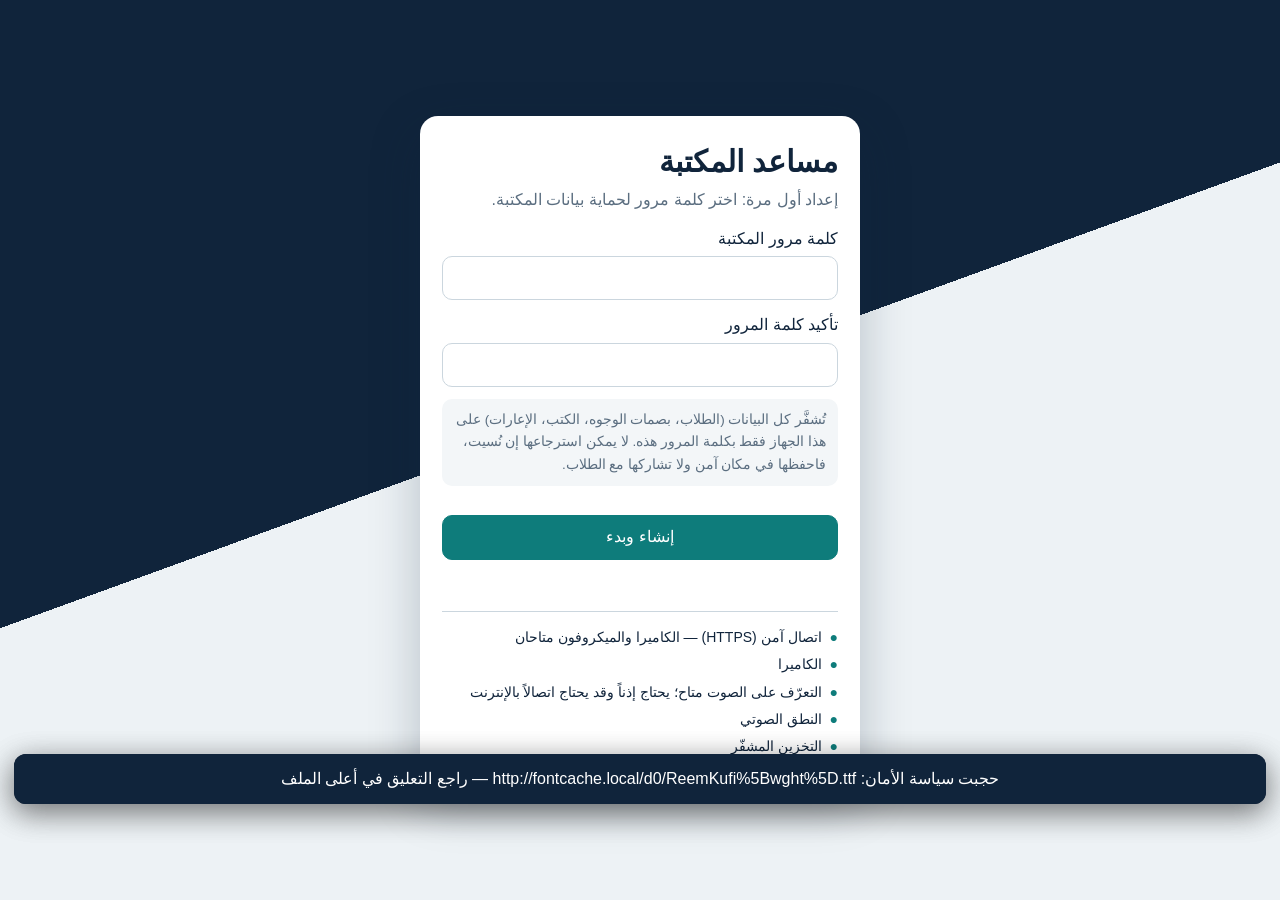
<file: index.html>
<!DOCTYPE html>
<html lang="ar" dir="rtl">
<head>
<meta charset="utf-8">
<meta name="viewport" content="width=device-width, initial-scale=1, viewport-fit=cover">
<meta name="theme-color" content="#10243B">
<meta name="referrer" content="no-referrer">
<!-- سياسة الأمان: لو ظهرت رسالة "محجوب بواسطة سياسة الأمان" ولم يعمل شيء، احذف هذا السطر فقط. -->
<meta http-equiv="Content-Security-Policy" content="default-src 'none'; script-src 'self' 'unsafe-inline' 'wasm-unsafe-eval' https://cdn.jsdelivr.net https://unpkg.com; style-src 'self' 'unsafe-inline' https://fonts.googleapis.com; font-src https://fonts.gstatic.com; img-src 'self' data: blob:; media-src 'self' blob: mediastream:; connect-src https://cdn.jsdelivr.net https://unpkg.com https://huggingface.co https://*.huggingface.co https://*.hf.co; worker-src blob:; base-uri 'none'; form-action 'none'">
<title>مساعد المكتبة المدرسية</title>
<link rel="preconnect" href="https://fonts.googleapis.com">
<link rel="stylesheet" href="https://fonts.googleapis.com/css2?family=Readex+Pro:wght@300;400;500;600&family=Reem+Kufi:wght@500;700&display=swap">
<style>
:root{
  --ink:#10243B; --ink2:#1D3A57; --paper:#EDF2F5; --card:#FFFFFF;
  --teal:#0E7C7B; --teal-d:#0A5E5D; --brass:#B8862B; --brick:#B23A2E;
  --line:#CBD6DE; --muted:#5B6E80;
  --ui:"Readex Pro",Tahoma,"Segoe UI",sans-serif; --head:"Reem Kufi","Readex Pro",Tahoma,sans-serif;
  --r:14px;
}
*{box-sizing:border-box}
html,body{margin:0;height:100%;background:var(--paper);color:var(--ink);font:400 16px/1.65 var(--ui);-webkit-tap-highlight-color:transparent}
h1,h2,h3{font-family:var(--head);margin:0;font-weight:700}
button,input,select,textarea{font:inherit;color:inherit}
button{cursor:pointer}
[hidden]{display:none!important}
:focus-visible{outline:3px solid var(--brass);outline-offset:2px}
.screen{min-height:100dvh}
.btn{min-height:44px;padding:8px 16px;border-radius:10px;border:1.5px solid var(--line);background:#fff}
.btn:hover{border-color:var(--ink2)}
.btn.primary{background:var(--teal);border-color:var(--teal);color:#fff;font-weight:500}
.btn.primary:hover{background:var(--teal-d)}
.btn.danger{color:var(--brick);border-color:#e4bcb7}
.btn:disabled{opacity:.5;cursor:not-allowed}
input[type=text],input[type=password],input[type=search],input[type=number],input:not([type]),select,textarea{
  width:100%;min-height:44px;padding:8px 12px;border:1.5px solid var(--line);border-radius:10px;background:#fff}
label{display:block;font-weight:500;margin:12px 0 4px}
small,.muted{color:var(--muted)}

/* ---------- lock ---------- */
#lock{display:grid;place-items:center;padding:20px;background:linear-gradient(160deg,var(--ink) 0 46%,var(--paper) 46% 100%)}
.lockcard{width:min(440px,100%);background:var(--card);border-radius:18px;padding:26px 22px;box-shadow:0 18px 50px rgba(16,36,59,.25)}
.lockcard h1{font-size:30px;line-height:1.3}
.lockcard .sub{color:var(--muted);margin:6px 0 10px}
.err{color:var(--brick);min-height:1.6em;margin:8px 0 0}
.env{list-style:none;margin:18px 0 0;padding:14px 0 0;border-top:1px solid var(--line);display:grid;gap:4px;font-size:14px}
.env li::before{content:"●";margin-inline-end:8px}
.env .ok::before{color:var(--teal)} .env .no::before{color:var(--brick)} .env .warn::before{color:var(--brass)}
.note{font-size:13.5px;background:#F3F6F8;border-radius:10px;padding:10px 12px;margin-top:12px;color:var(--muted)}

/* ---------- kiosk ---------- */
#kiosk{display:grid;grid-template-rows:auto minmax(0,1fr) auto;grid-template-columns:minmax(0,1fr);height:100dvh}
.bar{display:flex;align-items:center;justify-content:space-between;gap:10px;padding:10px 14px;background:var(--ink);color:#fff}
.brand{display:flex;align-items:center;gap:10px}
.brand strong{font-family:var(--head);font-size:21px;letter-spacing:.2px}
.mark{width:26px;height:30px;border-radius:3px 3px 3px 3px;background:linear-gradient(90deg,var(--brass) 0 22%,#fff 22% 100%);position:relative;display:inline-block}
.mark::after{content:"";position:absolute;inset:6px 5px 6px 9px;border-top:2px solid var(--ink);border-bottom:2px solid var(--ink)}
.bar-actions{display:flex;gap:6px}
.icon{width:44px;height:44px;border-radius:10px;border:1.5px solid rgba(255,255,255,.25);background:transparent;color:#fff;display:grid;place-items:center}
.icon[aria-pressed=false]{opacity:.55}
.icon svg,.mic svg{width:22px;height:22px;fill:none;stroke:currentColor;stroke-width:1.8;stroke-linecap:round;stroke-linejoin:round}
.stage{display:grid;grid-template-rows:auto 1fr;min-height:0;gap:10px;padding:10px 12px 0}
.cam{position:relative;width:100%;max-height:34dvh;aspect-ratio:4/3;margin-inline:auto;background:#0b1826;border-radius:var(--r);overflow:hidden}
.cam .mirror{position:absolute;inset:0;transform:scaleX(-1)}
.cam video,.cam canvas{position:absolute;inset:0;width:100%;height:100%;object-fit:contain}
.cam.off .mirror{opacity:.15}
.chip{position:absolute;inset-inline:10px;bottom:10px;padding:7px 12px;border-radius:999px;background:rgba(16,36,59,.86);color:#fff;font-size:15px;text-align:center;border:1.5px solid var(--brass)}
.chip.known{border-color:#3ecfcb}
.chip.guest{border-color:var(--line)}
.talk{min-height:0;display:flex;flex-direction:column}
.log{flex:1;min-height:0;overflow-y:auto;display:flex;flex-direction:column;gap:10px;padding:4px 2px 8px;scroll-behavior:smooth}
.msg{max-width:92%;padding:10px 14px;border-radius:14px;white-space:pre-wrap;overflow-wrap:anywhere}
.msg.bot{align-self:flex-start;background:var(--card);border:1.5px solid var(--line);border-start-start-radius:4px}
.msg.me{align-self:flex-end;background:var(--ink2);color:#fff;border-start-end-radius:4px}
.msg.sys{align-self:center;background:transparent;color:var(--muted);font-size:14px;padding:2px}
.interim{min-height:1.5em;color:var(--muted);font-size:15px;padding:0 4px}
.cards{display:grid;gap:8px;margin-top:8px}
.bookcard{position:relative;background:#fff;border:1.5px solid var(--line);border-radius:6px;padding:10px 14px 10px 14px;padding-inline-start:34px;display:grid;gap:2px}
.bookcard::before{content:"";position:absolute;inset-inline-start:11px;top:50%;width:11px;height:11px;margin-top:-6px;border-radius:50%;background:var(--paper);border:1.5px solid var(--line)}
.bookcard h3{font-size:18px;line-height:1.4;padding-bottom:4px;border-bottom:2px solid #d9a9a3}
.bookcard .meta{display:flex;flex-wrap:wrap;gap:8px;align-items:center;font-size:14px;color:var(--muted);padding-top:4px}
.shelf{border:1.5px solid var(--ink2);color:var(--ink2);border-radius:5px;padding:0 8px;font-weight:600}
.pill{border-radius:999px;padding:0 10px;font-size:13.5px;font-weight:500}
.pill.yes{background:#dcf1ef;color:var(--teal-d)} .pill.no{background:#f6dcd8;color:var(--brick)}
.bookcard .btn{justify-self:start;min-height:38px;margin-top:6px;padding:4px 14px}
.dock{padding:8px 12px calc(10px + env(safe-area-inset-bottom));background:var(--paper);border-top:1px solid var(--line)}
.chips{display:flex;gap:8px;overflow-x:auto;padding-bottom:8px;scrollbar-width:none}
.chips::-webkit-scrollbar{display:none}
.chips button{flex:none;min-height:38px;padding:4px 14px;border-radius:999px;border:1.5px solid var(--line);background:#fff;font-size:14.5px}
.chips button.ai-toggle{border-color:var(--brass);color:var(--ink2);font-weight:600}
.chips button.ai-toggle[aria-pressed=true]{background:#fff2d6;border-color:var(--brass)}
.row{display:flex;gap:8px;align-items:center}
.mic{flex:none;width:58px;height:58px;border-radius:50%;border:0;background:var(--ink2);color:#fff;display:grid;place-items:center;position:relative}
.mic[aria-pressed=true]{background:var(--teal)}
.mic[aria-pressed=true]::after{content:"";position:absolute;inset:-6px;border-radius:50%;border:2px solid var(--teal);animation:pulse 1.6s ease-out infinite}
.mic:disabled{opacity:.4}
@keyframes pulse{from{transform:scale(.92);opacity:.9}to{transform:scale(1.25);opacity:0}}
@media (prefers-reduced-motion:reduce){.mic[aria-pressed=true]::after{animation:none}.log{scroll-behavior:auto}}
@media (min-width:860px){
  .stage{grid-template-rows:none;grid-template-columns:minmax(320px,44%) 1fr;gap:16px;padding:16px 18px 0}
  .cam{max-height:none;height:min(62dvh,520px);width:100%;aspect-ratio:auto;align-self:start}
  .dock{padding-inline:18px}
}

/* ---------- overlays ---------- */
.veil{position:fixed;inset:0;background:rgba(16,36,59,.94);color:#fff;display:grid;place-items:center;text-align:center;padding:24px;z-index:50}
.veil .box{max-width:420px}
.spin{width:38px;height:38px;border-radius:50%;border:4px solid rgba(255,255,255,.25);border-top-color:var(--brass);margin:0 auto 14px;animation:sp 1s linear infinite}
@keyframes sp{to{transform:rotate(360deg)}}
@media (prefers-reduced-motion:reduce){.spin{animation-duration:3s}}
.toast{position:fixed;inset-inline:14px;bottom:96px;background:var(--ink);color:#fff;padding:12px 16px;border-radius:12px;z-index:70;text-align:center;box-shadow:0 8px 30px rgba(0,0,0,.3)}

/* ---------- admin ---------- */
.admin{position:fixed;inset:0;background:var(--paper);z-index:40;display:grid;grid-template-rows:auto minmax(0,1fr);grid-template-columns:minmax(0,1fr);overflow:hidden}
.admin>header{background:var(--ink);color:#fff;padding:10px 14px;display:flex;gap:10px;align-items:center;flex-wrap:wrap}
.admin h2{font-size:20px;margin-inline-end:auto}
.admin>header .btn{background:transparent;color:#fff;border-color:rgba(255,255,255,.4)}
.tabs{display:flex;gap:4px;overflow-x:auto;flex:1 1 100%;order:3;min-width:0}
.tabs button{flex:none;min-height:40px;padding:4px 16px;border-radius:9px;border:0;background:transparent;color:#cfe0ee}
.tabs button[aria-selected=true]{background:#fff;color:var(--ink);font-weight:600}
#adminBody{overflow:auto;padding:14px;max-width:900px;width:100%;margin-inline:auto}
.toolbar{display:flex;gap:8px;margin-bottom:12px;flex-wrap:wrap}
.toolbar input{flex:1 1 180px;width:auto}
.item{display:flex;gap:8px;align-items:center;background:#fff;border:1.5px solid var(--line);border-radius:12px;padding:10px 12px;margin-bottom:8px;flex-wrap:wrap}
.item .grow{flex:1 1 200px;min-width:0}
.item .btn{min-height:38px;padding:2px 12px}
.item.late{border-color:#e4bcb7;background:#fdf3f1}
.panel{background:#fff;border:1.5px solid var(--line);border-radius:12px;padding:14px;margin-bottom:14px}
.panel h3{font-size:19px;margin-bottom:6px}
.grid2{display:grid;grid-template-columns:repeat(auto-fit,minmax(200px,1fr));gap:0 14px}
.chk{display:flex;gap:10px;align-items:flex-start;font-weight:400;margin:10px 0}
.chk input{width:22px;height:22px;flex:none;margin-top:3px}
.mini{width:100%;max-width:340px;aspect-ratio:4/3;background:#0b1826;border-radius:12px;transform:scaleX(-1);object-fit:cover;display:block}
.guide{font-weight:500;color:var(--teal-d);min-height:1.7em}
.empty{color:var(--muted);text-align:center;padding:24px 8px}
textarea{min-height:120px;direction:ltr;text-align:left;font-family:ui-monospace,Menlo,Consolas,monospace;font-size:14px}
.gate{position:fixed;inset:0;z-index:60;background:rgba(16,36,59,.7);display:grid;place-items:center;padding:16px}
.gate .lockcard{padding:20px}
table{width:100%;border-collapse:collapse;font-size:14.5px}
th,td{text-align:start;padding:8px 6px;border-bottom:1px solid var(--line);vertical-align:top}
</style>
</head>
<body>

<!-- ============ شاشة القفل / الإعداد الأول ============ -->
<main id="lock" class="screen">
  <div class="lockcard">
    <h1 id="lockTitle">مساعد المكتبة</h1>
    <p class="sub" id="lockSub"></p>
    <form id="lockForm" autocomplete="off">
      <label for="pw1" id="pw1l">كلمة مرور المكتبة</label>
      <input id="pw1" type="password" minlength="6" maxlength="100" required autocomplete="current-password">
      <div id="pw2wrap" hidden>
        <label for="pw2">تأكيد كلمة المرور</label>
        <input id="pw2" type="password" minlength="6" maxlength="100" autocomplete="new-password">
        <p class="note">تُشفَّر كل البيانات (الطلاب، بصمات الوجوه، الكتب، الإعارات) على هذا الجهاز فقط بكلمة المرور هذه. لا يمكن استرجاعها إن نُسيت، فاحفظها في مكان آمن ولا تشاركها مع الطلاب.</p>
      </div>
      <button class="btn primary" id="lockBtn" style="width:100%;margin-top:16px" type="submit">فتح</button>
      <p class="err" id="lockErr" role="alert"></p>
    </form>
    <ul class="env" id="env" aria-label="فحص جاهزية الجهاز"></ul>
  </div>
</main>

<!-- ============ الشاشة الرئيسية للمساعد ============ -->
<div id="kiosk" class="screen" hidden>
  <header class="bar">
    <div class="brand"><span class="mark" aria-hidden="true"></span><strong id="brandName">مساعد المكتبة</strong></div>
    <div class="bar-actions">
      <button class="icon" id="btnFull" aria-label="ملء الشاشة"></button>
      <button class="icon" id="btnCam" aria-pressed="true" aria-label="تشغيل أو إيقاف الكاميرا"></button>
      <button class="icon" id="btnAdmin" aria-label="لوحة الإدارة"></button>
    </div>
  </header>
  <section class="stage">
    <div class="cam" id="camBox">
      <div class="mirror"><video id="video" playsinline muted></video><canvas id="overlay"></canvas></div>
      <div class="chip" id="chip" aria-live="polite">جارٍ التجهيز…</div>
    </div>
    <div class="talk">
      <div class="log" id="log" aria-live="polite"></div>
      <div class="interim" id="interim"></div>
    </div>
  </section>
  <footer class="dock">
    <div class="chips" id="quick"></div>
    <div class="row">
      <button class="mic" id="btnMic" aria-pressed="false" aria-label="تشغيل الميكروفون"></button>
      <input id="txt" type="text" maxlength="300" placeholder="اكتب سؤالك هنا…" enterkeyhint="send" autocomplete="off">
      <button class="btn primary" id="btnSend">إرسال</button>
    </div>
  </footer>
</div>

<!-- ============ لوحة الإدارة ============ -->
<div class="admin" id="admin" role="dialog" aria-modal="true" aria-label="لوحة الإدارة" hidden>
  <header>
    <h2>لوحة الإدارة</h2>
    <button class="btn" id="adminClose">إغلاق</button>
    <nav class="tabs" id="tabs" role="tablist"></nav>
  </header>
  <div id="adminBody"></div>
</div>

<div id="overlays"></div>

<!-- =====================================================================
     1) محرك الفهم اللغوي (عربي مصري/فصحى) — دوال نقية بدون واجهة
     ===================================================================== -->
<script id="core">
const NLU=(()=>{
  const DIG='٠١٢٣٤٥٦٧٨٩', PDIG='۰۱۲۳۴۵۶۷۸۹';
  function norm(s){
    return String(s==null?'':s).toLowerCase()
      .replace(/[\u064B-\u065F\u0670\u0640]/g,'')
      .replace(/[أإآٱ]/g,'ا').replace(/ى/g,'ي').replace(/ة/g,'ه').replace(/ؤ/g,'و').replace(/ئ/g,'ي')
      .replace(/[٠-٩]/g,d=>DIG.indexOf(d)).replace(/[۰-۹]/g,d=>PDIG.indexOf(d))
      .replace(/[\u060C\u061B\u061F]/g,' ')
      .replace(/[^\u0600-\u06FFa-z0-9\s]/g,' ')
      .replace(/\s+/g,' ').trim();
  }
  const tok=s=>norm(s).split(' ').filter(Boolean);
  const SYN={'قصص':'قص','حكايات':'حكايه','علوم':'علم','كتب':'كتاب'};
  function stem(t){
    if(t.startsWith('ال')&&t.length>3) t=t.slice(2);
    if(SYN[t]) return SYN[t];
    if(t.length>4&&t.endsWith('ات')) t=t.slice(0,-2);
    else if(t.length>3&&t.endsWith('ه')) t=t.slice(0,-1);
    return t;
  }
  function near(a,b){
    if(a===b) return true;
    const la=a.length, lb=b.length; if(Math.abs(la-lb)>1) return false;
    let i=0,j=0,e=0;
    while(i<la&&j<lb){
      if(a[i]===b[j]){i++;j++;continue;}
      if(++e>1) return false;
      if(la>lb) i++; else if(lb>la) j++; else {i++;j++;}
    }
    return e+(la-i)+(lb-j)<=1;
  }
  const STOP=new Set(('في فيه عندكم عندك عندنا لو سمحت ممكن يا ده دي دا دول عن علي من الي ان هل كام ايه اي اللي بتاع بتاعه ليا لي انا نفسي حابب اريد ابغي عايز عايزه عاوز عاوزه محتاج محتاجه دور دورلي ابحث بحث هات هاتلي وريني اعرض كتاب كتب مؤلف تاليف كاتب للكاتب ليه بس طيب لما او و مع هو هي موجود متاح استعير استعاره اخد هاخد اعيرني اعير استلف اقترض سجل ارجع رجع اسلم رشح رشحلي اقترح فضلك تحب اقرا اقراه حاجه حاجات شويه عندكوا فيها فيهم كمان تاني').split(' ').map(norm));
  const qWords=n=>n.split(' ').filter(w=>w&&!STOP.has(w));
  function variants(w){
    const v=new Set([stem(w)]);
    if(w.length>3&&/^[لبو]/.test(w)) {const s=stem(w.slice(1)); if(s.length>=3) v.add(s);}
    if(w.startsWith('لل')&&w.length>4) v.add(stem('ال'+w.slice(2)));
    return [...v].filter(x=>x.length>=2);
  }
  function fieldScore(v,toks,w){
    let r=0;
    for(const t of toks){
      if(t===v) return w;
      if(v.length>=3&&t.startsWith(v)) r=Math.max(r,.75*w);
      else if(v.length>=4&&near(t,v)) r=Math.max(r,.6*w);
    }
    return r;
  }
  function search(query,S,limit=5){
    const ws=qWords(norm(query)); if(!ws.length) return [];
    const out=[];
    for(const b of S.books){
      const F={t:tok(b.title).map(stem),a:tok(b.author).map(stem),s:tok((b.subject||'')+' '+(b.keywords||'')).map(stem)};
      let total=0,hit=0;
      for(const w of ws){
        let best=0;
        for(const v of variants(w)) best=Math.max(best,fieldScore(v,F.t,2),fieldScore(v,F.a,1.5),fieldScore(v,F.s,1));
        if(best>0) hit++; total+=best;
      }
      const score=total/(ws.length*2);
      if(hit>=Math.ceil(ws.length/2)&&score>=0.3) out.push({book:b,score});
    }
    out.sort((x,y)=>y.score-x.score||x.book.title.localeCompare(y.book.title,'ar'));
    return out.slice(0,limit);
  }
  const activeLoans=(S,sid)=>S.loans.filter(l=>l.studentId===sid&&!l.returned);
  const avail=(S,b)=>b.copies-S.loans.filter(l=>l.bookId===b.id&&!l.returned).length;
  const isOverdue=(l,now=Date.now())=>!l.returned&&now>l.due;
  const bookById=(S,id)=>S.books.find(b=>b.id===id);
  const first=st=>String(st.name||'').trim().split(/\s+/)[0]||'';
  const fmtDate=ts=>new Date(ts).toLocaleDateString('ar-EG',{weekday:'long',day:'numeric',month:'long'});
  const uid=()=>Date.now().toString(36)+Math.random().toString(36).slice(2,8);
  const nCopies=a=>a===1?'نسخة واحدة':a===2?'نسختين':a<=10?a+' نسخ':a+' نسخة';
  function bookLine(b,S){
    const a=avail(S,b);
    return `«${b.title}»${b.author?'، تأليف '+b.author:''}${a>0?`، متاح ${nCopies(a)}`:'، كل النسخ معارة حالياً'}${b.shelf?`، على الرف ${b.shelf}`:''}`;
  }
  const say=(R,t)=>{R.say+=(R.say?' ':'')+t;return R;};
  const pick=a=>a[Math.floor(Math.random()*a.length)];

  const YES=/^(اه|ايوه|ايوا|اي|نعم|تمام|ماشي|اكيد|موافق|طبعا|يلا|اوكي|اوكيه|ok|okay|yes|ياريت|سجل|اتفضل|اكد)(\s|$)/;
  const NO=/^(لا|لاء|مش|الغي|الغاء|بلاش|كنسل|خلاص|no|لسه)(\s|$)/;
  const ORD=[[/(^|\s)(الاول|اول|الاولي|اولي|واحد|1)(\s|$)/,1],[/(^|\s)(التاني|الثاني|ثاني|تاني|الثانيه|اتنين|2)(\s|$)/,2],[/(^|\s)(التالت|الثالث|ثالث|تالت|الثالثه|تلاته|3)(\s|$)/,3]];
  const ordinal=n=>{for(const [re,k] of ORD) if(re.test(n)) return k; return 0;};
  const RE={
    salam:/(^|\s)(ال)?سلام عليكم/,
    thanks:/(شكرا|متشكر|تسلم|يسلمو|جزاك|ميرسي|مرسي)/,
    bye:/(مع السلامه|الي اللقاء|(^|\s)باي(\s|$)|(^|\s)سلام(\s|$)|همشي|تصبح علي خير|اشوفك)/,
    greet:/^(اهلا|مرحبا|هاي|هلو|صباح|مساء|ازيك|عامل ايه|اخبارك|ايه الاخبار)/,
    identity:/(انت مين|مين انت|اسمك|بتعمل ايه|تقدر تعمل ايه|تعرف تعمل ايه)|^(ساعدني|مساعده)$/,
    whoami:/(انا مين|اسمي ايه|تعرفني|عارفني)/,
    hours:/(مواعيد|ساعات (العمل|الدوام)|بتفتحو|بتقفلو|تفتحو|تقفلو|فاتحه|مفتوحه|الدوام)/,
    rules:/(شروط|قواعد|قوانين|غرامه|مده الاستعاره|كام يوم|اقصي عدد|كام كتاب|عدد الكتب)/,
    myloans:/(استعرت|كتبي|اللي معايا|الكتب اللي (معايا|عندي)|موعد (التسليم|الارجاع|الرد|الرجوع)|ارجعهم امتي|ارجع امتي|متاخر)/,
    ret:/(ارجع|رجع|ارجاع|اسلم|تسليم|ارد كتاب|رد كتاب)/,
    borrow:/(استعير|استعاره|اعيرني|اعير|هاخد|اخد كتاب|عايز اخد|عاوز اخد|اقترض|استلف|اشيل كتاب)/,
    recommend:/(رشح|اقترح|نصيح|ايه احسن|حاجه حلوه|كتاب حلو|كتاب كويس|اقرا ايه|اقرا اي)/,
    time:/(الساعه كام|الساعه كم|التاريخ كام|تاريخ النهارده|التاريخ النهارده|النهارده ايه|النهارده كام|يوم ايه)/,
    joke:/(نكته|هزار|فرفشني|اضحكني)/,
    bookish:/(كتاب|كتب|روايه|روايات|قصه|قصص|مؤلف|كاتب|ديوان|موسوعه|عندكم|عندك|عايز|عاوز|محتاج|دور|ابحث|هات)/
  };
  const JOKES=['مرة واحد سأل أمين المكتبة: عندك كتاب عن الصبر؟ قاله: أيوه، بس متاخد من أسبوعين وماحدش رجّعه.','ليه الكتاب ماكانش بيزعل أبداً؟ لأن أي حد بيقلّب صفحته بيرجع يفتحه تاني.','قالوا لواحد: مالك بتقرا كتاب مقلوب؟ قال: أصلي عايز أعرف النهاية الأول.'];
  const UNKNOWN=['معلش مفهمتش قصدك. تقدر تسألني عن كتاب، أو تقول "عايز أستعير…"، أو تسأل عن مواعيد المكتبة.','مش متأكد إني فهمتك. جرّب تقولي اسم كتاب أو مؤلف، أو اسأل "تقدر تعمل إيه؟".'];

  function greeting(st,S,d,repeat){
    const h=d.getHours(), tod=h<5?'مساء الخير':h<12?'صباح الخير':h<17?'نهارك سعيد':'مساء الخير';
    const lib=S.settings.libraryName, bot=S.settings.botName;
    if(!st) return `${tod}! أهلاً بيك في ${lib}. أنا ${bot}، اسألني عن أي كتاب. وعشان أسجل استعارة لازم أتعرف عليك بوشك.`;
    const f=st.gender==='f', nm=first(st);
    if(repeat) return `أهلاً بيك${f?'ي':''} تاني يا ${nm}! تحب${f?'ي':''} أساعدك في إيه؟`;
    let s=`${tod} يا ${nm}! نور${f?'تي':'ت'} ${lib}.`;
    const mine=activeLoans(S,st.id), now=d.getTime();
    const late=mine.find(l=>isOverdue(l,now));
    if(late){const b=bookById(S,late.bookId); if(b) s+=` عندك كتاب متأخر: «${b.title}»، ياريت ترجعه لأمين المكتبة.`;}
    else{const soon=mine.filter(l=>l.due-now<2*86400000).sort((a,b)=>a.due-b.due)[0];
      if(soon){const b=bookById(S,soon.bookId); if(b) s+=` وكتاب «${b.title}» موعد رجوعه ${fmtDate(soon.due)}.`;}}
    return s+` تحب${f?'ي':''} أساعدك في إيه؟`;
  }

  function showBook(b,S,R){R.books=[b.id];return say(R,'لقيت '+bookLine(b,S)+'.');}
  function notFound(raw,ses,R){
    say(R,'مش لاقي كتاب بالوصف ده في المكتبة. تحب أسجل طلب لأمين المكتبة عشان يفكر يجيبه؟');
    ses.pending={type:'confirm',kind:'request',text:String(raw).slice(0,120)};
    return R;
  }
  function searchReply(raw,ses,S,R,forceNotFound){
    const res=search(raw,S);
    if(!res.length) return forceNotFound?notFound(raw,ses,R):null;
    const top=res.slice(0,3); R.books=top.map(x=>x.book.id);
    if(top.length===1||top[0].score>=top[1].score*1.5) {R.books=[top[0].book.id]; return say(R,'لقيت '+bookLine(top[0].book,S)+'.');}
    say(R,`لقيت ${res.length>3?'أكتر من 3':res.length} كتب مناسبة: `+top.map((x,i)=>`${['الأول','التاني','التالت'][i]}: ${bookLine(x.book,S)}`).join('. ')+'.');
    return R;
  }
  function doBorrow(b,ses,S,R){
    const st=ses.student;
    if(!st){
      ses.deferred={action:'borrow',bookId:b.id};
      if(S.settings.codeLogin){ses.pending={type:'code'};return say(R,'عشان أسجل الاستعارة لازم أعرفك. قولي كود الطالب بتاعك، أو قرّب وشك من الكاميرا.');}
      return say(R,'عشان أسجل الاستعارة لازم أتعرف عليك بوشك. قرّب وشك من الكاميرا شوية وأنا أكمل معاك.');
    }
    const mine=activeLoans(S,st.id), now=Date.now();
    if(S.settings.blockIfOverdue&&mine.some(l=>isOverdue(l,now))) return say(R,'عندك كتاب متأخر في الإرجاع. رجّعه لأمين المكتبة الأول وبعدين تقدر تستعير تاني.');
    if(mine.length>=S.settings.maxLoans) return say(R,`وصلت للحد الأقصى وهو ${S.settings.maxLoans} كتب. رجّع كتاب الأول.`);
    if(mine.some(l=>l.bookId===b.id)) return say(R,'الكتاب ده معاك بالفعل.');
    if(avail(S,b)<=0){
      const next=S.loans.filter(l=>l.bookId===b.id&&!l.returned).sort((x,y)=>x.due-y.due)[0];
      R.books=[b.id];
      return say(R,`كل نسخ «${b.title}» معارة حالياً${next?`، وأقرب نسخة المفروض ترجع ${fmtDate(next.due)}`:''}.`);
    }
    ses.pending={type:'confirm',kind:'borrow',bookId:b.id}; R.books=[b.id];
    return say(R,`تمام يا ${first(st)}. أسجل استعارة «${b.title}» لمدة ${S.settings.loanDays} يوم؟`);
  }
  function finishBorrow(id,ses,S,R){
    const b=bookById(S,id), st=ses.student;
    if(!b||!st) return say(R,'حصلت مشكلة، جرّب تاني.');
    if(avail(S,b)<=0) return say(R,'للأسف النسخة اتاخدت قبل ما أسجلها.');
    const out=Date.now(), due=out+S.settings.loanDays*86400000;
    S.loans.push({id:uid(),studentId:st.id,bookId:b.id,out,due,returned:null});
    S.log.push({t:out,type:'loan',studentId:st.id,bookId:b.id}); if(S.log.length>400) S.log.splice(0,S.log.length-400);
    R.dirty=true;
    return say(R,`تم! «${b.title}» عندك لحد ${fmtDate(due)}. استلمه من أمين المكتبة، ومتنساش ترجعه في معاده.`);
  }
  function finishRequest(p,ses,S,R){
    S.requests=S.requests||[]; S.requests.push({id:uid(),text:p.text,studentId:ses.student?ses.student.id:null,at:Date.now()});
    R.dirty=true; return say(R,'اتسجل الطلب، وأمين المكتبة هيشوفه.');
  }
  function resume(ses,S){
    const R={say:'',books:[],dirty:false,identified:null};
    const d=ses.deferred; if(!d||!ses.student) return R;
    ses.deferred=null;
    if(d.action==='borrow'){const b=bookById(S,d.bookId); if(b) doBorrow(b,ses,S,R);}
    return R;
  }
  function handleBorrowQuery(n,raw,ses,S,R){
    const res=search(n,S);
    if(!res.length) return notFound(raw,ses,R);
    if(res.length===1||res[0].score>=res[1].score*1.35) return doBorrow(res[0].book,ses,S,R);
    const top=res.slice(0,3); R.books=top.map(x=>x.book.id);
    ses.pending={type:'choose',action:'borrow',ids:top.map(x=>x.book.id)};
    return say(R,'تقصد أنهي كتاب؟ '+top.map((x,i)=>`${['الأول','التاني','التالت'][i]}: «${x.book.title}»`).join('، ')+'.');
  }
  function resolvePending(p,n,raw,ses,S,R){
    if(p.type==='confirm'){
      if(YES.test(n)) return p.kind==='borrow'?finishBorrow(p.bookId,ses,S,R):finishRequest(p,ses,S,R);
      if(NO.test(n)) return say(R,'تمام، ألغيت.');
      return null;
    }
    if(p.type==='choose'){
      let id=null; const o=ordinal(n);
      if(o&&p.ids[o-1]) id=p.ids[o-1];
      else{const res=search(n,S).filter(x=>p.ids.includes(x.book.id)); if(res.length===1||(res.length>1&&res[0].score>res[1].score*1.3)) id=res[0].book.id;}
      if(!id) return NO.test(n)?say(R,'تمام، ألغيت.'):null;
      return doBorrow(bookById(S,id),ses,S,R);
    }
    if(p.type==='title') return handleBorrowQuery(n,raw,ses,S,R);
    if(p.type==='code'){
      if(NO.test(n)){ses.deferred=null;return say(R,'تمام، ألغيت.');}
      const m=n.match(/\d{3,}/); if(!m) return null;
      const st=S.students.find(s=>String(s.code)===m[0]);
      if(!st){ses.pending=p;return say(R,'الكود ده مش متسجل عندي. جرّب تاني أو قرّب وشك من الكاميرا.');}
      ses.student=st; R.identified=st; say(R,`أهلاً يا ${first(st)}!`);
      const r2=resume(ses,S); say(R,r2.say); R.books=r2.books; R.dirty=r2.dirty; return R;
    }
    return null;
  }

  function respond(raw,ses,S){
    const R={say:'',books:[],dirty:false,identified:null};
    const n=norm(raw), cfg=S.settings;
    if(!n) return say(R,'مسمعتش حاجة واضحة، ممكن تعيد؟');
    if(ses.pending){
      const p=ses.pending; ses.pending=null;
      const r=resolvePending(p,n,raw,ses,S,R); if(r) return r;
    }
    if(RE.salam.test(n)) return say(R,'وعليكم السلام ورحمة الله وبركاته! أقدر أساعدك في إيه؟');
    if(RE.thanks.test(n)) return say(R,pick(['العفو! أي خدمة.','تحت أمرك في أي وقت.']));
    if(RE.bye.test(n)) return say(R,'مع السلامة! نورتنا.');
    if(RE.greet.test(n)&&n.split(' ').length<=4) return say(R,pick(['أهلاً بيك! أقدر أساعدك في إيه؟','الحمد لله تمام، وحضرتك؟ تحب أدورلك على كتاب؟']));
    if(RE.identity.test(n)) return say(R,`أنا ${cfg.botName}، مساعد ${cfg.libraryName}. بدور على الكتب وأقولك هي فين ومتاحة ولا لأ، وأسجّل الاستعارة، وأقولك على كتبك ومواعيد رجوعها، وأرشحلك كتب.`);
    if(RE.whoami.test(n)) return say(R,ses.student?`إنت ${ses.student.name}${ses.student.cls?'، '+ses.student.cls:''}.`:'لسه مش متعرف عليك. قرّب وشك من الكاميرا وأنا هعرفك لو إنت مسجل عندنا.');
    if(RE.hours.test(n)) return say(R,cfg.hours?`مواعيد المكتبة: ${cfg.hours}.`:'مواعيد المكتبة لسه مش متسجلة عندي، اسأل أمين المكتبة.');
    if(RE.rules.test(n)) return say(R,`تقدر تستعير لحد ${cfg.maxLoans} كتب في نفس الوقت، ومدة الاستعارة ${cfg.loanDays} يوم.${cfg.blockIfOverdue?' ولو عندك كتاب متأخر مش هتقدر تستعير غير لما ترجّعه.':''} الإرجاع بيتم عن طريق أمين المكتبة.`);
    if(RE.myloans.test(n)||(RE.ret.test(n)&&!/(كتاب|روايه|قصه)\s+\S/.test(n))){
      if(!ses.student) return say(R,'محتاج أتعرف عليك الأول عشان أقولك على كتبك. قرّب وشك من الكاميرا.');
      const ls=activeLoans(S,ses.student.id).sort((a,b)=>a.due-b.due), now=Date.now();
      if(!ls.length) return say(R,'مفيش كتب معاك دلوقتي.');
      R.books=ls.map(l=>l.bookId);
      say(R,`معاك ${ls.length===1?'كتاب واحد':ls.length+' كتب'}: `+ls.map(l=>{const b=bookById(S,l.bookId); return `«${b?b.title:'كتاب محذوف'}» ${isOverdue(l,now)?'متأخر، كان المفروض يرجع '+fmtDate(l.due):'يرجع قبل '+fmtDate(l.due)}`;}).join('. ')+'.');
      if(RE.ret.test(n)) say(R,'وعشان ترجّع كتاب، سلّمه لأمين المكتبة وهو هيسجّل الإرجاع.');
      return R;
    }
    if(RE.ret.test(n)) return say(R,'الإرجاع بيتم عن طريق أمين المكتبة، سلّمه الكتاب وهو هيسجّله.');
    if(RE.borrow.test(n)){
      if(!qWords(n).length){ses.pending={type:'title'};return say(R,'أنهي كتاب تحب تستعيره؟ قولي اسمه أو اسم مؤلفه.');}
      return handleBorrowQuery(n,raw,ses,S,R);
    }
    if(RE.recommend.test(n)){
      if(qWords(n).length){const r=searchReply(raw,ses,S,R,false); if(r) return r;}
      const mineIds=new Set(ses.student?S.loans.filter(l=>l.studentId===ses.student.id).map(l=>l.bookId):[]);
      const pool=S.books.filter(b=>avail(S,b)>0&&!mineIds.has(b.id)).sort(()=>Math.random()-.5).slice(0,3);
      if(!pool.length) return say(R,'مفيش كتب متاحة أرشحها دلوقتي.');
      R.books=pool.map(b=>b.id);
      return say(R,'أرشحلك: '+pool.map(b=>`«${b.title}»${b.author?' تأليف '+b.author:''}`).join('، ')+'.');
    }
    if(RE.time.test(n)){const d=new Date(); return say(R,`النهارده ${fmtDate(d)}، والساعة ${d.toLocaleTimeString('ar-EG',{hour:'numeric',minute:'2-digit'})}.`);}
    if(RE.joke.test(n)) return say(R,pick(JOKES));
    if(cfg.codeLogin&&/(كود|رقم)/.test(n)){
      const m=n.match(/\d{3,}/), st=m&&S.students.find(s=>String(s.code)===m[0]);
      if(st){ses.student=st;R.identified=st;say(R,`أهلاً يا ${first(st)}!`);const r2=resume(ses,S);say(R,r2.say);R.dirty=r2.dirty;return R;}
      return say(R,'الكود ده مش متسجل عندي.');
    }
    const r=searchReply(raw,ses,S,R,RE.bookish.test(n)); if(r) return r;
    Object.assign(say(R,pick(UNKNOWN)),{aiEligible:true});
    return R;
  }
  return {norm,search,respond,resume,greeting,avail,activeLoans,isOverdue,first,fmtDate,uid,bookById};
})();
if(typeof module!=='undefined') module.exports=NLU;
</script>

<!-- =====================================================================
     2) التطبيق: التشفير، التخزين، الرؤية، الصوت، الواجهة
     ===================================================================== -->
<script id="app">
'use strict';
(()=>{
/* ---------- أدوات عامة ---------- */
const $=(s,r=document)=>r.querySelector(s);
const sleep=ms=>new Promise(r=>setTimeout(r,ms));
const clean=(s,max=200)=>String(s==null?'':s).replace(/[\u0000-\u001F\u007F]/g,' ').replace(/\s+/g,' ').trim().slice(0,max);
function h(sel,props,...kids){
  const m=/^([a-z0-9]+)(.*)$/i.exec(sel), el=document.createElement(m[1]);
  for(const c of m[2].matchAll(/([.#])([\w-]+)/g)) c[1]==='.'?el.classList.add(c[2]):(el.id=c[2]);
  if(props&&typeof props==='object'&&!(props instanceof Node)&&!Array.isArray(props)){
    for(const [k,v] of Object.entries(props)){
      if(v==null||v===false) continue;
      if(k.startsWith('on')&&typeof v==='function') el.addEventListener(k.slice(2),v);
      else if(k==='value') el.value=v;
      else if(k==='checked') el.checked=!!v;
      else el.setAttribute(k,v===true?'':v);
    }
  } else if(props!=null) kids.unshift(props);
  for(const k of kids.flat(Infinity)){ if(k==null||k===false) continue; el.append(k instanceof Node?k:document.createTextNode(String(k))); }
  return el;
}
function sel(options,value){const s=h('select',null,options.map(([v,t])=>h('option',{value:v},t))); s.value=value; return s;}
const field=(label,input,hint)=>h('div',null,h('label',null,label),input,hint?h('small',null,hint):null);
function toast(msg,ms=3800){const t=h('div.toast',{role:'status'},msg);document.body.append(t);setTimeout(()=>t.remove(),ms);}
const ICON={
  mic:'<svg viewBox="0 0 24 24"><rect x="9" y="3" width="6" height="11" rx="3"/><path d="M5 11a7 7 0 0 0 14 0M12 18v3"/></svg>',
  cam:'<svg viewBox="0 0 24 24"><path d="M3 8h4l2-3h6l2 3h4v11H3z"/><circle cx="12" cy="13" r="3.5"/></svg>',
  gear:'<svg viewBox="0 0 24 24"><circle cx="12" cy="12" r="3"/><path d="M12 2v3M12 19v3M2 12h3M19 12h3M5 5l2 2M17 17l2 2M19 5l-2 2M7 17l-2 2"/></svg>',
  full:'<svg viewBox="0 0 24 24"><path d="M4 9V4h5M20 9V4h-5M4 15v5h5M20 15v5h-5"/></svg>'
};
const b64e=u8=>{let s='';for(let i=0;i<u8.length;i+=0x8000) s+=String.fromCharCode.apply(null,u8.subarray(i,i+0x8000));return btoa(s);};
const b64d=t=>{const s=atob(t),u=new Uint8Array(s.length);for(let i=0;i<s.length;i++)u[i]=s.charCodeAt(i);return u;};
const csvCell=v=>{let s=String(v==null?'':v); if(/^[=+\-@\t\r]/.test(s)) s="'"+s; return /[",\n]/.test(s)?'"'+s.replace(/"/g,'""')+'"':s;};
function download(name,text,type){const a=h('a',{href:URL.createObjectURL(new Blob([text],{type})),download:name});document.body.append(a);a.click();setTimeout(()=>{URL.revokeObjectURL(a.href);a.remove();},1500);}
function parseCSV(text){
  const rows=[];let row=[],cur='',q=false;
  for(let i=0;i<text.length;i++){
    const c=text[i];
    if(q){ if(c==='"'){ if(text[i+1]==='"'){cur+='"';i++;} else q=false; } else cur+=c; }
    else if(c==='"') q=true;
    else if(c===','||c==='\t'||c==='؛'||c===';'){row.push(cur);cur='';}
    else if(c==='\n'||c==='\r'){ if(c==='\r'&&text[i+1]==='\n') i++; row.push(cur);cur=''; if(row.some(x=>x.trim())) rows.push(row); row=[]; }
    else cur+=c;
  }
  row.push(cur); if(row.some(x=>x.trim())) rows.push(row);
  return rows;
}
window.addEventListener('securitypolicyviolation',e=>toast('حجبت سياسة الأمان: '+clean(e.blockedURI,60)+' — راجع التعليق في أعلى الملف',8000));

/* ---------- التشفير والتخزين (IndexedDB + AES-GCM) ---------- */
let dbp=null;
const idb=()=>dbp||(dbp=new Promise((res,rej)=>{const r=indexedDB.open('school-lib-assistant',1);r.onupgradeneeded=()=>r.result.createObjectStore('kv');r.onsuccess=()=>res(r.result);r.onerror=()=>rej(r.error);}));
const idbGet=async k=>{const db=await idb();return new Promise((res,rej)=>{const q=db.transaction('kv').objectStore('kv').get(k);q.onsuccess=()=>res(q.result);q.onerror=()=>rej(q.error);});};
const idbSet=async(k,v)=>{const db=await idb();return new Promise((res,rej)=>{const t=db.transaction('kv','readwrite');t.objectStore('kv').put(v,k);t.oncomplete=()=>res();t.onerror=()=>rej(t.error);});};
const idbDel=async k=>{const db=await idb();return new Promise((res,rej)=>{const t=db.transaction('kv','readwrite');t.objectStore('kv').delete(k);t.oncomplete=()=>res();t.onerror=()=>rej(t.error);});};

const Vault={
  key:null,salt:null,iters:250000,queue:Promise.resolve(),timer:null,
  async derive(pw,salt,iters){
    const km=await crypto.subtle.importKey('raw',new TextEncoder().encode(pw),'PBKDF2',false,['deriveKey']);
    return crypto.subtle.deriveKey({name:'PBKDF2',salt,iterations:iters,hash:'SHA-256'},km,{name:'AES-GCM',length:256},false,['encrypt','decrypt']);
  },
  async open(rec,pw){
    const key=await this.derive(pw,b64d(rec.salt),rec.iters);
    const pt=await crypto.subtle.decrypt({name:'AES-GCM',iv:b64d(rec.iv)},key,b64d(rec.ct));
    return {key,data:JSON.parse(new TextDecoder().decode(pt))};
  },
  async seal(data){
    const iv=crypto.getRandomValues(new Uint8Array(12));
    const ct=await crypto.subtle.encrypt({name:'AES-GCM',iv},this.key,new TextEncoder().encode(JSON.stringify(data)));
    return {v:1,salt:b64e(this.salt),iters:this.iters,iv:b64e(iv),ct:b64e(new Uint8Array(ct))};
  },
  save(){ // مؤجَّل ومتسلسل لتفادي التعارض
    clearTimeout(this.timer);
    this.timer=setTimeout(()=>{this.queue=this.queue.then(async()=>{try{await idbSet('vault',await this.seal(S));}catch(e){console.error(e);toast('تعذّر حفظ البيانات: '+(e.name||'خطأ'));}});},350);
  },
  flush(){clearTimeout(this.timer);const p=this.queue.catch(()=>{}).then(async()=>{await idbSet('vault',await this.seal(S));});this.queue=p.catch(()=>{});return p;}
};

/* ---------- الحالة ---------- */
const SAMPLE=[
 ['الأيام','طه حسين','سيرة ذاتية',2,'أ-1'],['عودة الروح','توفيق الحكيم','رواية',2,'أ-2'],
 ['كليلة ودمنة','ابن المقفع','قصص وحكايات',1,'أ-3'],['مقدمة ابن خلدون','ابن خلدون','تاريخ واجتماع',1,'ب-1'],
 ['الأمير الصغير','أنطوان دو سانت إكزوبيري','رواية',2,'أ-4'],['ألف ليلة وليلة','مجهول','قصص وحكايات',1,'أ-5'],
 ['رحلة ابن بطوطة','ابن بطوطة','رحلات وجغرافيا',1,'ب-2'],['الفيزياء المبسطة','مجموعة مؤلفين','علوم',2,'ج-1'],
 ['أطلس العالم','مجموعة مؤلفين','جغرافيا',1,'ج-2'],['موسوعة الفضاء للناشئة','مجموعة مؤلفين','علوم وفضاء',1,'ج-3'],
 ['المعجم الوسيط','مجمع اللغة العربية','لغة ومعاجم',1,'د-1'],['قصة الحضارة','ويل ديورانت','تاريخ',1,'ب-3']
];
const defaultState=libName=>({
  v:1,students:[],loans:[],log:[],requests:[],
  books:SAMPLE.map(([title,author,subject,copies,shelf])=>({id:NLU.uid(),title,author,subject,keywords:'',copies,shelf,sample:true})),
  settings:{libraryName:libName||'مكتبة المدرسة',botName:'سِراج',hours:'',loanDays:14,maxLoans:3,blockIfOverdue:true,codeLogin:false,
    threshold:0.5,speak:true,rate:1,voiceLang:'ar-EG',logVisits:true,greetCooldownMin:3}
});
let S=null;
const FACES=new Map(); // studentId -> Float32Array[]
const persist=()=>Vault.save();
function buildFaces(){FACES.clear();for(const s of S.students)FACES.set(s.id,(s.faces||[]).map(f=>new Float32Array(b64d(f).buffer)));}
const studentById=id=>S.students.find(s=>s.id===id);
function pushLog(type,extra){if(!S.settings.logVisits&&type==='visit')return;S.log.push({t:Date.now(),type,...extra});if(S.log.length>400)S.log.splice(0,S.log.length-400);}

/* ---------- الصوت: نطق + تعرّف ---------- */
const Voice={
  voice:null,speaking:false,timer:null,tok:0,cur:null,
  init(){
    if(!('speechSynthesis' in window)) return;
    const pick=()=>{const vs=speechSynthesis.getVoices();const want=S.settings.voiceLang.toLowerCase();
      this.voice=vs.find(v=>v.lang.replace('_','-').toLowerCase()===want)||vs.find(v=>v.lang.toLowerCase().startsWith('ar'))||null;};
    pick(); speechSynthesis.addEventListener('voiceschanged',pick);
  },
  cancel(){this.tok++;try{speechSynthesis.cancel();}catch(e){}clearTimeout(this.timer);this.speaking=false;const r=this.cur;this.cur=null;if(r)r();},
  speak(text){
    return new Promise(res=>{
      if(!S.settings.speak||!('speechSynthesis' in window)){res();return;}
      this.cancel(); this.cur=res; Ear.pause();
      const t=String(text).replace(/[«»"]/g,'').replace(/[\u{1F300}-\u{1FAFF}\u2600-\u27BF]/gu,'');
      const parts=t.match(/[^.!؟?]+[.!؟?]?/g)||[t], chunks=[]; let cur='';
      for(const p of parts){ if((cur+p).length>170&&cur){chunks.push(cur);cur=p;} else cur+=p; } if(cur.trim()) chunks.push(cur);
      const my=++this.tok; let i=0; this.speaking=true;
      const done=()=>{if(my!==this.tok)return;this.speaking=false;clearTimeout(this.timer);const r=this.cur;this.cur=null;if(r)r();};
      const next=()=>{
        if(my!==this.tok) return; if(i>=chunks.length){done();return;}
        const u=new SpeechSynthesisUtterance(chunks[i++]);
        u.lang=this.voice?this.voice.lang:S.settings.voiceLang; if(this.voice)u.voice=this.voice; u.rate=S.settings.rate;
        u.onend=next; u.onerror=next; speechSynthesis.speak(u);
      };
      this.timer=setTimeout(done,Math.max(4000,t.length*140));
      next();
    });
  }
};
const SR=window.SpeechRecognition||window.webkitSpeechRecognition;
const Ear={
  rec:null,want:false,running:false,supported:!!SR,denied:false,
  init(){
    if(!SR) return;
    const r=new SR(); r.lang=S.settings.voiceLang; r.interimResults=true; r.continuous=false; r.maxAlternatives=1;
    r.onstart=()=>{this.running=true;};
    r.onresult=e=>{
      let interim='',fin='';
      for(let i=e.resultIndex;i<e.results.length;i++){const x=e.results[i];(x.isFinal?(fin+=x[0].transcript):(interim+=x[0].transcript));}
      $('#interim').textContent=interim||'';
      if(fin.trim()){$('#interim').textContent='';App.ask(fin.trim());}
    };
    r.onerror=e=>{
      if(e.error==='not-allowed'||e.error==='service-not-allowed'){this.want=false;this.denied=true;UI.mic(false);toast('لم يُسمح باستخدام الميكروفون. اسمح للمتصفح باستخدامه لهذا الموقع، ثم أعد المحاولة.',6500);}
      else if(e.error==='audio-capture'){this.want=false;UI.mic(false);toast('لم يتم العثور على ميكروفون متاح. افحص توصيله وإذن الموقع.',6500);}
      else if(e.error==='network'){toast('خدمة التعرّف على الكلام في هذا المتصفح تحتاج اتصالاً بالإنترنت؛ يمكنك الكتابة بدلاً منها.',6500);}
      else if(e.error==='no-speech'){toast('لم أسمع كلاماً واضحاً. أعد المحاولة أو اكتب سؤالك.');}
    };
    r.onend=()=>{this.running=false;$('#interim').textContent='';if(this.want&&!this.denied&&!Voice.speaking)setTimeout(()=>this.begin(),300);};
    this.rec=r;
  },
  begin(){if(!this.want||this.denied||this.running||!this.rec||Voice.speaking)return;try{this.rec.lang=S.settings.voiceLang;this.rec.start();}catch(e){if(e&&e.name==='NotAllowedError'){this.want=false;this.denied=true;UI.mic(false);toast('اسمح للمتصفح باستخدام الميكروفون لهذا الموقع ثم أعد المحاولة.',6500);}}},
  enable(){this.want=true;this.denied=false;this.begin();},
  disable(){this.want=false;try{this.rec&&this.rec.abort();}catch(e){}},
  pause(){try{this.rec&&this.rec.abort();}catch(e){}}
};

/* ---------- الرؤية: كاميرا + تعرّف على الوجه ---------- */
const FACE_SRC=['https://cdn.jsdelivr.net/npm/@vladmandic/face-api/dist/face-api.js','https://unpkg.com/@vladmandic/face-api/dist/face-api.js'];
const MODEL_URL=['https://cdn.jsdelivr.net/npm/@vladmandic/face-api/model/','https://unpkg.com/@vladmandic/face-api/model/'];
const loadScript=urls=>urls.reduce((p,u)=>p.catch(()=>new Promise((res,rej)=>{const s=document.createElement('script');s.src=u;s.async=true;s.onload=res;s.onerror=()=>{s.remove();rej(new Error('script '+u));};document.head.append(s);})),Promise.reject());
const euclid=(a,b)=>{let s=0;for(let i=0;i<a.length;i++){const d=a[i]-b[i];s+=d*d;}return Math.sqrt(s);};
function cameraMessage(e){
  if(e&&e.message==='insecure') return 'الكاميرا تحتاج صفحة HTTPS آمنة. افتح رابط الموقع مباشرة.';
  if(e&&e.message==='unsupported') return 'هذا المتصفح لا يتيح الكاميرا. حدّث المتصفح أو استخدم الكتابة.';
  if(e&&e.message==='videotimeout') return 'لم تصل صورة من الكاميرا. افحص إذن الموقع أو أغلق تطبيقاً آخر يستخدمها.';
  if(e&&e.name==='NotAllowedError'||e&&e.name==='PermissionDeniedError') return 'رفض المتصفح إذن الكاميرا. اسمح بها لهذا الموقع من شريط العنوان ثم أعد التشغيل.';
  if(e&&e.name==='NotFoundError') return 'لم يتم العثور على كاميرا متصلة.';
  if(e&&e.name==='NotReadableError') return 'الكاميرا مشغولة بتطبيق آخر أو تعذّر تشغيلها.';
  if(e&&e.name==='OverconstrainedError') return 'إعداد الكاميرا غير مدعوم على هذا الجهاز؛ جرّب كاميرا أخرى.';
  return 'تعذّر تشغيل الكاميرا. اسمح بها للموقع، وتأكد من عدم استخدامها في تطبيق آخر.';
}
function classify(desc){
  let best={id:null,d:9},second=9;
  for(const s of S.students){
    let m=9; for(const f of (FACES.get(s.id)||[])){const d=euclid(desc,f);if(d<m)m=d;}
    if(m<best.d){second=best.d;best={id:s.id,d:m};} else if(m<second) second=m;
  }
  if(best.id&&best.d<=S.settings.threshold&&(second-best.d)>=0.03) return best;
  return {id:null,d:best.d};
}
const Vision={
  video:null,stream:null,opts:null,ready:false,running:false,paused:false,timer:null,camOn:false,
  async loadModels(){
    await loadScript(FACE_SRC);
    if(!window.faceapi) throw new Error('faceapi');
    let ok=false,err;
    for(const u of MODEL_URL){
      try{await Promise.all([faceapi.nets.tinyFaceDetector.loadFromUri(u),faceapi.nets.faceLandmark68TinyNet.loadFromUri(u),faceapi.nets.faceRecognitionNet.loadFromUri(u)]);ok=true;break;}catch(e){err=e;}
    }
    if(!ok) throw err;
    this.opts=new faceapi.TinyFaceDetectorOptions({inputSize:320,scoreThreshold:0.5});
    this.ready=true;
  },
  async startCamera(){
    if(!window.isSecureContext) throw new Error('insecure');
    if(!navigator.mediaDevices||!navigator.mediaDevices.getUserMedia) throw new Error('unsupported');
    if(this.camOn&&this.stream) return;
    this.video=$('#video');
    const stream=await navigator.mediaDevices.getUserMedia({video:{facingMode:{ideal:'user'},width:{ideal:640},height:{ideal:480}},audio:false});
    this.stream=stream; this.video.srcObject=stream; this.video.muted=true; this.video.playsInline=true;
    try{
      await this.video.play();
      if(!this.video.videoWidth) await Promise.race([new Promise(resolve=>this.video.addEventListener('loadeddata',resolve,{once:true})),sleep(8000).then(()=>{throw new Error('videotimeout');})]);
      this.camOn=true; $('#camBox').classList.remove('off');
      for(const track of stream.getVideoTracks()) track.addEventListener('ended',()=>{if(!this.camOn)return;this.stopCamera();$('#btnCam').setAttribute('aria-pressed','false');UI.session();toast('توقفت الكاميرا. افحص إذن الموقع أو أعد تشغيلها.',5500);},{once:true});
    }catch(e){this.camOn=false;stream.getTracks().forEach(t=>t.stop());this.stream=null;this.video.srcObject=null;throw e;}
  },
  stopCamera(){
    this.running=false; this.camOn=false; clearTimeout(this.timer);
    if(this.stream) this.stream.getTracks().forEach(t=>t.stop());
    this.stream=null; if(this.video) this.video.srcObject=null;
    $('#camBox').classList.add('off'); this.clearOverlay();
  },
  clearOverlay(){const c=$('#overlay');c.getContext('2d').clearRect(0,0,c.width,c.height);},
  run(){if(this.running||!this.ready||!this.camOn)return;this.running=true;this.tick();},
  async tick(){
    if(!this.running) return;
    const t0=performance.now();
    try{
      if(!this.paused&&!document.hidden&&this.video.readyState>=2){
        const needDesc=App.needDescriptors(); let dets;
        const q=faceapi.detectAllFaces(this.video,this.opts);
        dets=needDesc?await q.withFaceLandmarks(true).withFaceDescriptors():await q;
        const list=dets.map(d=>{const box=(d.detection||d).box;return {box,area:box.width*box.height,descriptor:d.descriptor||null};});
        this.draw(list); App.onFaces(list);
      }
    }catch(e){console.warn('detect',e);}
    this.timer=setTimeout(()=>this.tick(),Math.max(150,450-(performance.now()-t0)));
  },
  draw(list){
    const c=$('#overlay'),v=this.video; if(!v.videoWidth) return;
    if(c.width!==v.videoWidth){c.width=v.videoWidth;c.height=v.videoHeight;}
    const g=c.getContext('2d'); g.clearRect(0,0,c.width,c.height);
    const known=App.session&&App.session.student, col=known?'#3ecfcb':(App.session?'#e6e9ec':'#B8862B');
    g.strokeStyle=col; g.lineWidth=Math.max(3,c.width/160); g.lineCap='round';
    for(const f of list){
      const {x,y,width:w,height:hh}=f.box, L=Math.min(w,hh)*0.22;
      g.beginPath();
      [[x,y,1,1],[x+w,y,-1,1],[x,y+hh,1,-1],[x+w,y+hh,-1,-1]].forEach(([px,py,dx,dy])=>{g.moveTo(px+dx*L,py);g.lineTo(px,py);g.lineTo(px,py+dy*L);});
      g.stroke();
    }
  },
  async captureOne(){ // عينة واحدة للتسجيل
    if(!this.ready||!this.camOn) return {ok:false,msg:'الكاميرا غير جاهزة'};
    const dets=await faceapi.detectAllFaces(this.video,this.opts).withFaceLandmarks(true).withFaceDescriptors();
    if(dets.length===0) return {ok:false,msg:'لا أرى وجهاً — قرّب من الكاميرا'};
    if(dets.length>1) return {ok:false,msg:'يجب أن يظهر شخص واحد فقط'};
    if(dets[0].detection.box.width/this.video.videoWidth<0.2) return {ok:false,msg:'قرّب أكثر من الكاميرا'};
    const d=dets[0].descriptor; return {ok:true,b64:b64e(new Uint8Array(d.buffer,d.byteOffset,d.byteLength)),desc:d};
  }
};

/* ---------- ذكاء اصطناعي اختياري محلي داخل المتصفح ---------- */
const AI={
  enabled:false,pipe:null,loading:null,
  toggle(){
    this.enabled=!this.enabled;
    const b=$('#btnAI'); b.setAttribute('aria-pressed',String(this.enabled));
    b.textContent=this.enabled?'الذكاء الاصطناعي: مفعّل':'اسأل الذكاء الاصطناعي';
    if(this.enabled){
      UI.sys('وضع الذكاء الاصطناعي اختياري. عند سؤال عام غير متعلق بإجراء مكتبي، يعمل النموذج المفتوح داخل متصفحك بلا حساب أو مفتاح API. أول تنزيل يقارب 0.5 جيجابايت؛ يلزم الإنترنت للتنزيل.');
      toast('اكتب سؤالاً عاماً الآن. الكتب والاستعارات تظل عبر بيانات المكتبة؛ إجابات النموذج قد تخطئ.',6500);
    }else UI.sys('تم إيقاف وضع الذكاء الاصطناعي.');
  },
  async getPipe(){
    if(this.pipe) return this.pipe;
    if(!this.loading){
      this.loading=(async()=>{
        const {pipeline,env}=await import('https://cdn.jsdelivr.net/npm/@huggingface/transformers@3.8.1');
        env.allowRemoteModels=true; env.allowLocalModels=false;
        const webgpu=!!(navigator.gpu);
        try{
          return await pipeline('text-generation','onnx-community/Qwen2.5-0.5B-Instruct',{
            device:webgpu?'webgpu':'wasm',dtype:webgpu?'q4f16':'q8'
          });
        }catch(first){
          if(!webgpu) throw first;
          toast('تعذّر تشغيل GPU؛ أجرب وضع CPU (قد يكون أبطأ).',5000);
          return await pipeline('text-generation','onnx-community/Qwen2.5-0.5B-Instruct',{device:'wasm',dtype:'q8'});
        }
      })();
    }
    try{this.pipe=await this.loading;return this.pipe;}catch(e){this.loading=null;throw e;}
  },
  async answer(question){
    toast('أحمّل نموذج الذكاء الاصطناعي المجاني على هذا الجهاز — نحو 0.5 جيجابايت في أول مرة.',8500);
    const pipe=await this.getPipe();
    const books=S.books.slice(0,35).map(b=>`- ${clean(b.title,100)} | ${clean(b.author||'غير معروف',70)} | ${clean(b.subject||'غير مصنف',70)} | المتاح: ${NLU.avail(S,b)}`).join('\n');
    const system=`أنت مساعد مدرسي عربي ودود. أجب بإيجاز وبأسلوب بسيط بالعربية. سياق المكتبة الحالية أدناه؛ استخدمه فقط للأسئلة عن كتب هذه المكتبة أو توفرها، ولا تخترع عناوين أو نسخاً أو سياسات استعارة. لأي إجراء مكتبي أو معلومة الطالب، وجّه المستخدم إلى مساعد المكتبة/أمين المكتبة ولا تخمّن. في السؤال العام أجب من معرفتك، وصرّح باختصار إن لم تكن متأكداً. لا تطلب بيانات شخصية.\nاسم المكتبة: ${clean(S.settings.libraryName,60)}\nكتالوج الكتب (المتاح بين قوسين):\n${books}`;
    const out=await pipe([{role:'system',content:system},{role:'user',content:clean(question,300)}],{max_new_tokens:128,do_sample:false});
    let generated=out&&out[0]&&out[0].generated_text;
    let text=Array.isArray(generated)?(generated.at(-1)?.content||''):String(generated||'');
    text=text.replace(/^assistant\s*/i,'').trim();
    if(!text) throw new Error('empty');
    return text.slice(0,1600);
  },
  errorText(e){
    const m=String(e&&e.message||'');
    if(/fetch|network|failed to fetch|load failed/i.test(m)) return 'تعذّر تنزيل نموذج الذكاء الاصطناعي. افحص اتصال الإنترنت وحاول مجدداً؛ ستظل وظائف المكتبة والكتابة الأساسية متاحة.';
    if(/memory|allocation|out of memory|wasm/i.test(m)) return 'هذا الجهاز أو المتصفح لا يملك ذاكرة كافية لتشغيل النموذج. استخدم جهازاً أحدث؛ البحث والاستعارات العادية ما زالت تعمل.';
    return 'لم يعمل النموذج على هذا المتصفح. جرّب Chrome أو Edge محدّثاً، أو أوقف وضع الذكاء الاصطناعي واستخدم وظائف المكتبة المعتادة.';
  }
};

/* ---------- المنسّق: الجلسة + المحادثة ---------- */
const App={
  session:null,votes:[],lastFaceAt:0,lastActivity:0,lastVerify:0,verifyMiss:0,lastGreeted:new Map(),micOn:false,
  needDescriptors(){return !this.session||Date.now()-this.lastVerify>10000;},
  leaveMs(){return Vision.camOn?15000:120000;},
  onFaces(list){
    const now=Date.now();
    if(!list.length){this.idle(now);return;}
    this.lastFaceAt=now;
    const f=list.reduce((a,b)=>a.area>=b.area?a:b);
    if(f.box.width/Vision.video.videoWidth<0.16){if(!this.session)UI.chip('قرّب من الكاميرا شوية','');return;}
    if(!f.descriptor) return;
    const c=classify(f.descriptor);
    if(!this.session){
      this.votes.push(c.id||'?'); if(this.votes.length>5)this.votes.shift();
      const last3=this.votes.slice(-3);
      if(last3.length===3&&last3[0]!=='?'&&last3.every(v=>v===last3[0])){this.votes=[];this.startSession(studentById(last3[0]));}
      else if(this.votes.length>=5&&this.votes.filter(v=>v==='?').length>=4){this.votes=[];this.startSession(null);}
      else UI.chip('بتعرّف عليك…','');
      return;
    }
    this.lastVerify=now;
    const cur=this.session.student;
    if(cur){
      if(c.id===cur.id) this.verifyMiss=0;
      else{this.verifyMiss++;this.lastVerify=now-8000;if(this.verifyMiss>=3){this.endSession('changed');}}
    } else if(c.id){ this.upgrade(studentById(c.id)); }
  },
  idle(now){
    if(!this.session){this.votes=[];UI.chip(Vision.camOn?'مستنيك تقرّب من الكاميرا…':'الكاميرا مقفولة — اكتب أو اتكلم','');return;}
    if(now-Math.max(this.lastFaceAt,this.lastActivity)>this.leaveMs()) this.endSession('left');
  },
  async startSession(st){
    const now=Date.now(),cool=S.settings.greetCooldownMin*60000;
    this.session={student:st,pending:null,deferred:null,startedAt:now};
    this.lastActivity=now; this.lastVerify=now; this.verifyMiss=0;
    const repeat=!!st&&now-(this.lastGreeted.get(st.id)||0)<cool;
    if(st) this.lastGreeted.set(st.id,now);
    pushLog('visit',{studentId:st?st.id:null,guest:!st}); persist();
    UI.session();
    const text=NLU.greeting(st,S,new Date(),repeat);
    UI.bot({say:text,books:[]});
    if(this.micOn) Ear.want=true;
    await Voice.speak(text); Ear.begin();
  },
  async upgrade(st){
    this.session.student=st; this.verifyMiss=0; this.lastGreeted.set(st.id,Date.now());
    UI.session();
    const text=NLU.greeting(st,S,new Date(),false); UI.bot({say:text,books:[]});
    let R=NLU.resume(this.session,S); let out=text;
    if(R.say){UI.bot(R);out+=' '+R.say;if(R.dirty)persist();}
    await Voice.speak(out); Ear.begin();
  },
  endSession(why){
    if(!this.session) return;
    Voice.cancel(); Ear.pause();
    UI.sys(why==='changed'?'ظهر شخص آخر — بدأت جلسة جديدة':'انتهت الجلسة');
    this.session=null; this.votes=[]; this.verifyMiss=0; UI.session();
  },
  ensureSession(){
    if(this.session) return;
    this.session={student:null,pending:null,deferred:null,startedAt:Date.now()};
    UI.session();
  },
  async ask(text){
    text=clean(text,300); if(!text) return;
    this.ensureSession(); this.lastActivity=Date.now();
    UI.me(text);
    let R=NLU.respond(text,this.session,S);
    if(AI.enabled&&R.aiEligible){
      UI.sys('أجهز إجابة عامة محلياً. في أول مرة قد يستغرق تنزيل النموذج بعض الوقت.');
      try{R={say:await AI.answer(text),books:[],dirty:false,identified:null};}
      catch(e){console.warn('local AI unavailable',e);R={say:AI.errorText(e),books:[],dirty:false,identified:null};}
    }
    if(R.identified) UI.session();
    if(R.dirty){pushLog('assist',{studentId:this.session.student?this.session.student.id:null});persist();}
    UI.bot(R);
    await Voice.speak(R.say); this.lastActivity=Date.now(); Ear.begin();
  }
};

/* ---------- واجهة المحادثة ---------- */
const UI={
  chip(t,cls){const c=$('#chip');c.textContent=t;c.className='chip'+(cls?' '+cls:'');},
  session(){
    const s=App.session;
    if(!s){UI.chip(Vision.camOn?'مستنيك تقرّب من الكاميرا…':'الكاميرا مقفولة — اكتب أو اتكلم','');return;}
    if(s.student) UI.chip('أهلاً '+s.student.name+(s.student.cls?' — '+s.student.cls:''),'known');
    else UI.chip('زائر — اسألني عن أي كتاب','guest');
  },
  scroll(){const l=$('#log');l.scrollTop=l.scrollHeight;},
  me(t){$('#log').append(h('div.msg.me',t));UI.scroll();},
  sys(t){$('#log').append(h('div.msg.sys',t));UI.scroll();},
  bot(R){
    const box=h('div.msg.bot',h('div',R.say));
    const ids=[...new Set(R.books||[])].slice(0,4);
    if(ids.length){
      const cards=h('div.cards');
      for(const id of ids){
        const b=NLU.bookById(S,id); if(!b) continue; const a=NLU.avail(S,b);
        cards.append(h('article.bookcard',
          h('h3',b.title),
          h('div.meta',b.author||'', b.shelf?h('span.shelf','رف '+b.shelf):null, h('span.pill'+(a>0?'.yes':'.no'),a>0?'متاح '+a:'معار')),
          a>0?h('button.btn',{onclick:()=>App.ask('عايز أستعير '+b.title)},'أستعير هذا الكتاب'):null));
      }
      box.append(cards);
    }
    $('#log').append(box); UI.scroll();
  },
  mic(on){const b=$('#btnMic');b.setAttribute('aria-pressed',String(on));b.setAttribute('aria-label',on?'إيقاف الميكروفون':'تشغيل الميكروفون');}
};

/* ---------- لوحة الإدارة ---------- */
const Admin={
  tab:'students',timer:null,
  open(){
    $('#admin').hidden=false; Vision.paused=true; this.go(this.tab);
    this.bump();
  },
  bump(){clearTimeout(this.timer);this.timer=setTimeout(()=>this.close(),5*60000);},
  close(){clearTimeout(this.timer);$('#admin').hidden=true;Vision.paused=false;UI.session();},
  go(t){
    this.tab=t;
    const tabs=[['students','الطلاب'],['books','الكتب'],['loans','الإعارات'],['settings','الإعدادات'],['log','السجل']];
    $('#tabs').replaceChildren(...tabs.map(([k,l])=>h('button',{role:'tab','aria-selected':String(k===t),onclick:()=>this.go(k)},l)));
    const body=$('#adminBody'); body.replaceChildren();
    ({students:tabStudents,books:tabBooks,loans:tabLoans,settings:tabSettings,log:tabLog})[t](body);
    body.scrollTop=0; this.bump();
  }
};
document.addEventListener('pointerdown',()=>{if(!$('#admin').hidden)Admin.bump();},true);

async function askPassword(msg){
  return new Promise(resolve=>{
    const pw=h('input',{type:'password',autocomplete:'current-password'});
    const err=h('p.err',{role:'alert'});
    const done=v=>{g.remove();resolve(v);};
    const ok=h('button.btn.primary',{type:'submit'},'تأكيد');
    const form=h('form',{onsubmit:async e=>{e.preventDefault();ok.disabled=true;
      try{const rec=await idbGet('vault');await Vault.open(rec,pw.value);done(true);}catch(x){err.textContent='كلمة المرور غير صحيحة';ok.disabled=false;pw.select();}}},
      h('h2',null,'تأكيد كلمة المرور'),h('p.sub',null,msg),h('label',null,'كلمة مرور المكتبة'),pw,err,
      h('div.toolbar',{style:'margin-top:12px'},ok,h('button.btn',{type:'button',onclick:()=>done(false)},'إلغاء')));
    const g=h('div.gate',h('div.lockcard',form)); document.body.append(g); pw.focus();
  });
}
function confirmBox(msg){return Promise.resolve(window.confirm(msg));}

/* --- الطلاب --- */
function tabStudents(root){
  const list=h('div'),q=h('input',{type:'search',placeholder:'بحث بالاسم أو الكود',oninput:draw});
  root.append(h('div.toolbar',q,h('button.btn.primary',{onclick:()=>editStudent()},'+ طالب جديد')),list);
  function draw(){
    list.replaceChildren(); const t=NLU.norm(q.value);
    const rows=S.students.filter(s=>!t||NLU.norm(s.name+' '+s.code).includes(t));
    for(const s of rows) list.append(h('div.item',
      h('div.grow',h('strong',s.name),h('br'),h('small',`كود ${s.code||'—'} · ${s.cls||'بدون فصل'} · ${(s.faces||[]).length} عينة وجه · ${NLU.activeLoans(S,s.id).length} كتب معارة`)),
      h('button.btn',{onclick:()=>editStudent(s)},'تعديل'),h('button.btn.danger',{onclick:()=>delStudent(s)},'حذف')));
    if(!rows.length) list.append(h('p.empty',S.students.length?'لا نتائج.':'لا يوجد طلاب بعد. اضغط «طالب جديد» وسجّل وجه أول طالب.'));
  }
  draw();
}
async function delStudent(s){
  if(NLU.activeLoans(S,s.id).length) return toast('لا يمكن الحذف: عليه كتب معارة. سجّل إرجاعها أولاً.');
  if(!await confirmBox(`حذف «${s.name}» وبصمة وجهه وسجل إعاراته نهائياً؟`)) return;
  S.students=S.students.filter(x=>x.id!==s.id); S.loans=S.loans.filter(l=>l.studentId!==s.id); S.log=S.log.filter(l=>l.studentId!==s.id);
  FACES.delete(s.id); persist(); Admin.go('students');
}
function editStudent(s){
  const d=s?{...s,faces:[...(s.faces||[])]}:{id:null,name:'',code:'',cls:'',gender:'m',faces:[],consentAt:null};
  const body=$('#adminBody'); body.replaceChildren();
  const name=h('input',{value:d.name,maxlength:60}),code=h('input',{value:d.code,maxlength:20,inputmode:'numeric'}),cls=h('input',{value:d.cls,maxlength:40,placeholder:'مثال: 2/ب'});
  const gender=sel([['m','ذكر'],['f','أنثى']],d.gender);
  const consent=h('input',{type:'checkbox',checked:!!d.consentAt});
  const vid=h('video.mini',{playsinline:true,autoplay:true}); vid.muted=true; if(Vision.stream) vid.srcObject=Vision.stream;
  const count=h('strong',`${d.faces.length} عينة`),guide=h('p.guide',{'aria-live':'polite'},'');
  const capBtn=h('button.btn.primary',{type:'button',onclick:capture},'التقاط الوجه (5 عينات)');
  async function capture(){
    if(!Vision.ready||!Vision.camOn){guide.textContent='التعرّف بالوجه غير جاهز: تأكد من الإنترنت وإذن الكاميرا.';return;}
    capBtn.disabled=true; const steps=['انظر للكاميرا مباشرة','أدر رأسك قليلاً لليمين','أدر رأسك قليلاً لليسار','ارفع ذقنك قليلاً','ابتسم'];
    let got=0;
    for(const st of steps){
      guide.textContent=st; await sleep(1300); let r=null;
      for(let t=0;t<4;t++){r=await Vision.captureOne(); if(r.ok)break; guide.textContent=r.msg; await sleep(700);}
      if(r&&r.ok){d.faces.push(r.b64);got++;if(d.faces.length>12)d.faces.shift();count.textContent=`${d.faces.length} عينة`;}
    }
    guide.textContent=got?`تم التقاط ${got} عينات ✓`:'لم يتم التقاط أي عينة، حاول مرة أخرى.'; capBtn.disabled=false;
  }
  const save=async()=>{
    d.name=clean(name.value,60); d.code=clean(code.value,20); d.cls=clean(cls.value,40); d.gender=gender.value;
    if(d.name.length<2) return toast('اكتب اسم الطالب.');
    if(d.code&&S.students.some(x=>x.id!==d.id&&x.code===d.code)) return toast('هذا الكود مستخدم لطالب آخر.');
    if(d.faces.length&&!consent.checked) return toast('يلزم تأكيد الموافقة على استخدام بصمة الوجه.');
    if(d.faces.length){
      const mine=d.faces.map(f=>new Float32Array(b64d(f).buffer));
      for(const o of S.students){ if(o.id===d.id) continue;
        if(mine.some(m=>(FACES.get(o.id)||[]).some(f=>euclid(m,f)<0.42))){ if(!await confirmBox(`وجه هذا الطالب يشبه جداً «${o.name}». هل تريد الحفظ رغم ذلك؟`)) return; break; } }
    }
    d.consentAt=d.faces.length?(d.consentAt||Date.now()):null;
    if(d.id){const i=S.students.findIndex(x=>x.id===d.id);S.students[i]={...S.students[i],...d};}
    else{d.id=NLU.uid();S.students.push(d);}
    FACES.set(d.id,d.faces.map(f=>new Float32Array(b64d(f).buffer))); persist(); Admin.go('students');
  };
  body.append(h('div.panel',h('h3',d.id?'تعديل طالب':'طالب جديد'),
    h('div.grid2',field('الاسم الكامل',name),field('كود الطالب',code,'يُستخدم كبديل للتعرّف (اختياري)'),field('الفصل',cls),field('النوع (لصياغة الترحيب)',gender)),
    h('label',null,'بصمة الوجه'),vid,h('p',null,'العينات الحالية: ',count),guide,
    h('div.toolbar',capBtn,h('button.btn',{type:'button',onclick:()=>{d.faces=[];count.textContent='0 عينة';}},'مسح العينات')),
    h('label.chk',null,consent,h('span',null,'أقرّ بأنه تم أخذ موافقة الطالب/ولي الأمر على حفظ بصمة الوجه (قيَم رقمية مشفّرة، وليست صورة) لغرض خدمة المكتبة فقط.')),
    h('div.toolbar',h('button.btn.primary',{onclick:save},'حفظ'),h('button.btn',{onclick:()=>Admin.go('students')},'إلغاء'))));
}

/* --- الكتب --- */
function tabBooks(root){
  const list=h('div'),q=h('input',{type:'search',placeholder:'بحث في الكتب',oninput:draw});
  root.append(h('div.toolbar',q,h('button.btn.primary',{onclick:()=>editBook()},'+ كتاب جديد')));
  const imp=h('textarea',{placeholder:'استيراد جماعي — سطر لكل كتاب:\nالعنوان,المؤلف,التصنيف,عدد النسخ,الرف'});
  const hasSample=S.books.some(b=>b.sample);
  root.append(list,h('div.panel',h('h3','استيراد كتب'),imp,
    h('div.toolbar',{style:'margin-top:8px'},h('button.btn.primary',{onclick:()=>{
      let rows=parseCSV(imp.value); if(rows.length&&/العنوان|title/i.test(rows[0][0])) rows.shift();
      let n=0; for(const r of rows){const title=clean(r[0],150); if(!title) continue;
        S.books.push({id:NLU.uid(),title,author:clean(r[1],100),subject:clean(r[2],100),keywords:'',copies:Math.min(99,Math.max(1,parseInt(r[3])||1)),shelf:clean(r[4],20)}); n++;}
      if(n){persist();toast(`تمت إضافة ${n} كتاب`);Admin.go('books');} else toast('لا توجد أسطر صالحة.');}},'استيراد'),
    hasSample?h('button.btn.danger',{onclick:async()=>{if(!await confirmBox('حذف كتب الأمثلة كلها؟'))return;const used=new Set(S.loans.filter(l=>!l.returned).map(l=>l.bookId));S.books=S.books.filter(b=>!b.sample||used.has(b.id));persist();Admin.go('books');}},'حذف كتب الأمثلة'):null,
    h('button.btn',{onclick:()=>download('books.csv','\ufeffالعنوان,المؤلف,التصنيف,عدد النسخ,الرف\n'+S.books.map(b=>[b.title,b.author,b.subject,b.copies,b.shelf].map(csvCell).join(',')).join('\n'),'text/csv;charset=utf-8')},'تصدير CSV'))));
  function draw(){
    list.replaceChildren(); const t=NLU.norm(q.value);
    const rows=S.books.filter(b=>!t||NLU.norm(b.title+' '+b.author+' '+b.subject).includes(t));
    for(const b of rows) list.append(h('div.item',
      h('div.grow',h('strong',b.title),h('br'),h('small',`${b.author||'—'} · ${b.subject||'—'} · رف ${b.shelf||'—'} · ${NLU.avail(S,b)} / ${b.copies} متاح`)),
      h('button.btn',{onclick:()=>editBook(b)},'تعديل'),h('button.btn.danger',{onclick:async()=>{
        if(S.loans.some(l=>l.bookId===b.id&&!l.returned)) return toast('لا يمكن الحذف: توجد نسخ معارة.');
        if(!await confirmBox(`حذف «${b.title}»؟`))return; S.books=S.books.filter(x=>x.id!==b.id);S.loans=S.loans.filter(l=>l.bookId!==b.id);persist();Admin.go('books');}},'حذف')));
    if(!rows.length) list.append(h('p.empty','لا توجد كتب مطابقة.'));
  }
  draw();
}
function editBook(b){
  const d=b?{...b}:{id:null,title:'',author:'',subject:'',keywords:'',copies:1,shelf:''};
  const body=$('#adminBody'); body.replaceChildren();
  const f={title:h('input',{value:d.title,maxlength:150}),author:h('input',{value:d.author,maxlength:100}),subject:h('input',{value:d.subject,maxlength:100}),
    keywords:h('input',{value:d.keywords,maxlength:200,placeholder:'كلمات تساعد في البحث'}),copies:h('input',{type:'number',min:1,max:99,value:d.copies}),shelf:h('input',{value:d.shelf,maxlength:20})};
  body.append(h('div.panel',h('h3',d.id?'تعديل كتاب':'كتاب جديد'),
    h('div.grid2',field('العنوان',f.title),field('المؤلف',f.author),field('التصنيف',f.subject),field('كلمات مفتاحية',f.keywords),field('عدد النسخ',f.copies),field('رقم الرف',f.shelf)),
    h('div.toolbar',{style:'margin-top:12px'},h('button.btn.primary',{onclick:()=>{
      d.title=clean(f.title.value,150); if(!d.title) return toast('اكتب عنوان الكتاب.');
      d.author=clean(f.author.value,100);d.subject=clean(f.subject.value,100);d.keywords=clean(f.keywords.value,200);d.shelf=clean(f.shelf.value,20);
      d.copies=Math.min(99,Math.max(1,parseInt(f.copies.value)||1));
      const out=S.loans.filter(l=>l.bookId===d.id&&!l.returned).length; if(d.copies<out) return toast(`لا يمكن أن يقل العدد عن النسخ المعارة (${out}).`);
      if(d.id){const i=S.books.findIndex(x=>x.id===d.id);S.books[i]={...S.books[i],...d,sample:false};}else{d.id=NLU.uid();S.books.push(d);}
      persist();Admin.go('books');}},'حفظ'),h('button.btn',{onclick:()=>Admin.go('books')},'إلغاء'))));
}

/* --- الإعارات والطلبات --- */
function tabLoans(root){
  const now=Date.now(), act=S.loans.filter(l=>!l.returned).sort((a,b)=>a.due-b.due);
  root.append(h('div.panel',h('h3',`الإعارات الحالية (${act.length})`)));
  const p=root.lastChild;
  for(const l of act){
    const st=studentById(l.studentId),bk=NLU.bookById(S,l.bookId),late=NLU.isOverdue(l,now);
    p.append(h('div.item'+(late?'.late':''),h('div.grow',h('strong',bk?bk.title:'كتاب محذوف'),h('br'),h('small',`${st?st.name:'طالب محذوف'} · يرجع ${NLU.fmtDate(l.due)}${late?' · متأخر':''}`)),
      h('button.btn.primary',{onclick:()=>{l.returned=Date.now();pushLog('return',{studentId:l.studentId,bookId:l.bookId});persist();Admin.go('loans');}},'تسجيل إرجاع')));
  }
  if(!act.length) p.append(h('p.empty','لا توجد كتب معارة حالياً.'));
  const stSel=sel([['','اختر الطالب'],...S.students.map(s=>[s.id,s.name])],''),bkSel=sel([['','اختر الكتاب'],...S.books.map(b=>[b.id,b.title])],'');
  root.append(h('div.panel',h('h3','إعارة يدوية'),h('div.grid2',field('الطالب',stSel),field('الكتاب',bkSel)),
    h('button.btn.primary',{style:'margin-top:10px',onclick:()=>{
      const st=studentById(stSel.value),bk=NLU.bookById(S,bkSel.value); if(!st||!bk) return toast('اختر الطالب والكتاب.');
      if(NLU.avail(S,bk)<=0) return toast('لا توجد نسخة متاحة.');
      if(NLU.activeLoans(S,st.id).length>=S.settings.maxLoans) return toast('وصل الطالب للحد الأقصى.');
      const out=Date.now();S.loans.push({id:NLU.uid(),studentId:st.id,bookId:bk.id,out,due:out+S.settings.loanDays*86400000,returned:null});pushLog('loan',{studentId:st.id,bookId:bk.id});persist();Admin.go('loans');}},'تسجيل الإعارة')));
  const reqs=S.requests||[];
  root.append(h('div.panel',h('h3',`طلبات الكتب (${reqs.length})`),
    ...reqs.map(r=>h('div.item',h('div.grow',h('strong',r.text),h('br'),h('small',`${(studentById(r.studentId)||{}).name||'زائر'} · ${NLU.fmtDate(r.at)}`)),
      h('button.btn',{onclick:()=>{S.requests=S.requests.filter(x=>x.id!==r.id);persist();Admin.go('loans');}},'تم'))),
    reqs.length?null:h('p.empty','لا توجد طلبات.')));
}

/* --- الإعدادات والنسخ الاحتياطي --- */
function tabSettings(root){
  const c=S.settings;
  const f={libraryName:h('input',{value:c.libraryName,maxlength:60}),botName:h('input',{value:c.botName,maxlength:30}),hours:h('input',{value:c.hours,maxlength:160,placeholder:'مثال: من الأحد إلى الخميس، 8 صباحاً – 2 ظهراً'}),
    loanDays:h('input',{type:'number',min:1,max:90,value:c.loanDays}),maxLoans:h('input',{type:'number',min:1,max:20,value:c.maxLoans}),
    voiceLang:sel([['ar-EG','عربي — مصر'],['ar-SA','عربي — السعودية'],['ar-AE','عربي — الإمارات']],c.voiceLang),
    rate:h('input',{type:'range',min:0.7,max:1.3,step:0.05,value:c.rate}),thr:h('input',{type:'range',min:0.4,max:0.6,step:0.01,value:c.threshold}),
    cool:h('input',{type:'number',min:0,max:60,value:c.greetCooldownMin})};
  const chk=(v,label)=>{const i=h('input',{type:'checkbox',checked:v});return [i,h('label.chk',null,i,h('span',null,label))];};
  const [speak,speakL]=chk(c.speak,'النطق الصوتي مفعّل'),[block,blockL]=chk(c.blockIfOverdue,'منع الاستعارة عند وجود كتاب متأخر'),
        [codeLogin,codeL]=chk(c.codeLogin,'السماح بالتعرّف بكود الطالب (أقل أماناً من الوجه)'),[logV,logL]=chk(c.logVisits,'تسجيل الزيارات في السجل');
  root.append(h('div.panel',h('h3','الإعدادات العامة'),
    h('div.grid2',field('اسم المكتبة',f.libraryName),field('اسم المساعد',f.botName),field('مواعيد المكتبة',f.hours),field('مدة الاستعارة (أيام)',f.loanDays),field('أقصى عدد كتب لكل طالب',f.maxLoans),field('لغة الصوت',f.voiceLang),
      field('سرعة النطق',f.rate),field('صرامة التعرّف على الوجه (أقل = أصرم)',f.thr,'0.50 موصى به'),field('لا تُعِد الترحيب الكامل خلال (دقيقة)',f.cool)),
    speakL,blockL,codeL,logL,
    h('button.btn.primary',{onclick:()=>{
      Object.assign(c,{libraryName:clean(f.libraryName.value,60)||'مكتبة المدرسة',botName:clean(f.botName.value,30)||'سِراج',hours:clean(f.hours.value,160),
        loanDays:Math.min(90,Math.max(1,parseInt(f.loanDays.value)||14)),maxLoans:Math.min(20,Math.max(1,parseInt(f.maxLoans.value)||3)),voiceLang:f.voiceLang.value,
        rate:+f.rate.value,threshold:+f.thr.value,greetCooldownMin:Math.min(60,Math.max(0,parseInt(f.cool.value)||0)),speak:speak.checked,blockIfOverdue:block.checked,codeLogin:codeLogin.checked,logVisits:logV.checked});
      $('#brandName').textContent=c.libraryName; Voice.init(); if(Ear.rec)Ear.rec.lang=c.voiceLang; persist(); toast('تم حفظ الإعدادات');}},'حفظ الإعدادات')));
  const file=h('input',{type:'file',accept:'.json,application/json',hidden:true,onchange:async e=>{
    const fl=e.target.files[0]; if(!fl) return;
    try{
      if(fl.size>60*1024*1024) throw new Error('big');
      const rec=JSON.parse(await fl.text());
      if(!(rec&&rec.v===1&&typeof rec.salt==='string'&&typeof rec.iv==='string'&&typeof rec.ct==='string'&&Number.isInteger(rec.iters)&&rec.iters>=100000&&rec.iters<=2000000)) throw new Error('fmt');
      if(!await confirmBox('سيُستبدل كل ما هو موجود بهذه النسخة، وستحتاج كلمة مرور النسخة عند الفتح. متابعة؟')) return;
      await idbSet('vault',rec); location.reload();
    }catch(x){toast('الملف غير صالح كنسخة احتياطية.');}
  }});
  root.append(h('div.panel',h('h3','النسخ الاحتياطي'),h('p.muted',null,'النسخة الاحتياطية مشفّرة بكلمة مرور المكتبة، فلا يمكن قراءتها بدونها.'),
    h('div.toolbar',
      h('button.btn.primary',{onclick:async()=>{await Vault.flush();const rec=await idbGet('vault');download(`library-backup-${new Date().toISOString().slice(0,10)}.json`,JSON.stringify(rec),'application/json');}},'تصدير نسخة مشفّرة'),
      h('button.btn',{onclick:()=>file.click()},'استيراد نسخة'),file,
      h('button.btn',{onclick:()=>download('loans.csv','\ufeffالطالب,الكتاب,تاريخ الاستعارة,الموعد,تاريخ الإرجاع\n'+S.loans.map(l=>[(studentById(l.studentId)||{}).name||'',(NLU.bookById(S,l.bookId)||{}).title||'',new Date(l.out).toISOString().slice(0,10),new Date(l.due).toISOString().slice(0,10),l.returned?new Date(l.returned).toISOString().slice(0,10):''].map(csvCell).join(',')).join('\n'),'text/csv;charset=utf-8')},'تصدير الإعارات CSV'))));
  const p1=h('input',{type:'password',minlength:6,autocomplete:'new-password'});
  root.append(h('div.panel',h('h3','تغيير كلمة المرور'),field('كلمة المرور الجديدة (6 أحرف فأكثر)',p1),
    h('button.btn.primary',{style:'margin-top:10px',onclick:async()=>{
      if(p1.value.length<6) return toast('كلمة المرور قصيرة.');
      Vault.salt=crypto.getRandomValues(new Uint8Array(16)); Vault.key=await Vault.derive(p1.value,Vault.salt,Vault.iters);
      await Vault.flush(); p1.value=''; toast('تم تغيير كلمة المرور');}},'تغيير')));
  root.append(h('div.panel',h('h3','منطقة الخطر'),h('p.muted',null,'يحذف كل البيانات من هذا الجهاز نهائياً.'),
    h('button.btn.danger',{onclick:async()=>{const t=prompt('اكتب كلمة «حذف» للتأكيد'); if(t!=='حذف')return; await idbDel('vault'); location.reload();}},'حذف كل البيانات')));
}

/* --- السجل --- */
function tabLog(root){
  const rows=[...S.log].reverse().slice(0,150), nm={visit:'زيارة',loan:'استعارة',return:'إرجاع',assist:'تسجيل'};
  root.append(h('div.panel',h('h3','آخر الأحداث'),
    rows.length?h('table',null,h('thead',null,h('tr',null,h('th',null,'الوقت'),h('th',null,'الحدث'),h('th',null,'الطالب'),h('th',null,'الكتاب'))),
      h('tbody',null,rows.map(r=>h('tr',null,h('td',null,new Date(r.t).toLocaleString('ar-EG',{dateStyle:'short',timeStyle:'short'})),h('td',null,nm[r.type]||r.type),
        h('td',null,r.guest?'زائر':((studentById(r.studentId)||{}).name||'—')),h('td',null,(NLU.bookById(S,r.bookId)||{}).title||'—'))))):h('p.empty','السجل فارغ.'),
    h('button.btn.danger',{style:'margin-top:10px',onclick:async()=>{if(!await confirmBox('مسح السجل؟'))return;S.log=[];persist();Admin.go('log');}},'مسح السجل')));
}

/* ---------- بدء التشغيل ---------- */
function envReport(){
  const li=(ok,t)=>h('li'+(ok===true?'.ok':ok==='w'?'.warn':'.no'),null,t);
  const ul=$('#env'); ul.replaceChildren(
    li(window.isSecureContext,window.isSecureContext?'اتصال آمن (HTTPS) — الكاميرا والميكروفون متاحان':'الصفحة ليست عبر HTTPS: الكاميرا والميكروفون لن يعملا. ارفع الملف على استضافة HTTPS'),
    li(!!(navigator.mediaDevices&&navigator.mediaDevices.getUserMedia),'الكاميرا'),
    li(SR?true:'w',SR?'التعرّف على الصوت متاح؛ يحتاج إذناً وقد يحتاج اتصالاً بالإنترنت':'التعرّف على الصوت غير متاح في هذا المتصفح — الكتابة تعمل'),
    li('speechSynthesis' in window,'النطق الصوتي'),
    li(!!window.indexedDB&&!!(window.crypto&&crypto.subtle),'التخزين المشفّر'));
}
const lockErr=t=>{$('#lockErr').textContent=t;};
let failures=0,lockedUntil=0;
async function boot(){
  envReport();
  let rec=null; try{rec=await idbGet('vault');}catch(e){lockErr('تعذّر فتح التخزين على هذا المتصفح (ربما وضع التصفح الخاص).');$('#lockBtn').disabled=true;return;}
  const fresh=!rec;
  $('#pw2wrap').hidden=!fresh; $('#pw2').required=fresh;
  $('#lockSub').textContent=fresh?'إعداد أول مرة: اختر كلمة مرور لحماية بيانات المكتبة.':'أدخل كلمة المرور لفتح المكتبة.';
  $('#lockBtn').textContent=fresh?'إنشاء وبدء':'فتح'; $('#pw1').autocomplete=fresh?'new-password':'current-password';
  $('#lockForm').addEventListener('submit',async e=>{
    e.preventDefault(); lockErr('');
    const pw=$('#pw1').value, btn=$('#lockBtn');
    if(Date.now()<lockedUntil) return lockErr(`انتظر ${Math.ceil((lockedUntil-Date.now())/1000)} ثانية قبل المحاولة.`);
    if(pw.length<6) return lockErr('كلمة المرور يجب ألا تقل عن 6 أحرف.');
    btn.disabled=true;
    try{
      if(fresh){
        if(pw!==$('#pw2').value){btn.disabled=false;return lockErr('كلمتا المرور غير متطابقتين.');}
        S=defaultState(); Vault.salt=crypto.getRandomValues(new Uint8Array(16)); Vault.key=await Vault.derive(pw,Vault.salt,Vault.iters);
        await Vault.flush();
      }else{
        const {key,data}=await Vault.open(rec,pw); S=data; Vault.key=key; Vault.salt=b64d(rec.salt); Vault.iters=rec.iters;
      }
    }catch(x){
      btn.disabled=false; failures++; if(failures>=5){lockedUntil=Date.now()+30000;failures=0;}
      return lockErr('كلمة المرور غير صحيحة.');
    }
    S.settings=Object.assign(defaultState().settings,S.settings); S.requests=S.requests||[]; S.log=S.log||[];
    $('#pw1').value='';$('#pw2').value='';
    buildFaces(); start();
  });
}
async function start(){
  $('#lock').hidden=true; $('#kiosk').hidden=false; $('#brandName').textContent=S.settings.libraryName;
  $('#btnFull').innerHTML=ICON.full;$('#btnCam').innerHTML=ICON.cam;$('#btnAdmin').innerHTML=ICON.gear;$('#btnMic').innerHTML=ICON.mic;
  const quick=['مواعيد المكتبة','رشّح لي كتاب','كتبي المستعارة','شروط الاستعارة','تقدر تعمل إيه؟'];
  $('#quick').replaceChildren(...quick.map(q=>h('button',{onclick:()=>App.ask(q)},q)));
  $('#quick').append(h('button.ai-toggle',{id:'btnAI',type:'button','aria-pressed':'false',title:'أسئلة عامة اختيارية بنموذج مفتوح يعمل محلياً في المتصفح',onclick:()=>AI.toggle()},'اسأل الذكاء الاصطناعي'));
  Voice.init(); Ear.init();
  try{const u=new SpeechSynthesisUtterance(' ');u.volume=0;speechSynthesis.speak(u);}catch(e){} // فتح النطق بعد لمسة المستخدم
  try{if(navigator.wakeLock){const lock=()=>navigator.wakeLock.request('screen').catch(()=>{});lock();document.addEventListener('visibilitychange',()=>{if(!document.hidden)lock();});}}catch(e){}
  if(!SR){$('#btnMic').disabled=true;$('#btnMic').title='غير مدعوم في هذا المتصفح';}
  const veil=h('div.veil',h('div.box',h('div.spin'),h('h2',null,'جارٍ تجهيز المساعد…'),h('p#veilMsg',null,'تحميل نماذج التعرّف على الوجه (مرة واحدة تقريباً)')));
  $('#overlays').append(veil);
  let camErr=null,aiErr=null;
  try{await Vision.startCamera();}catch(e){camErr=e;}
  if(!camErr){ try{await Vision.loadModels();}catch(e){aiErr=e;console.warn(e);} }
  veil.remove();
  if(camErr){UI.sys(cameraMessage(camErr)+' يعمل المساعد بالكتابة والصوت فقط.');$('#camBox').classList.add('off');$('#btnCam').setAttribute('aria-pressed','false');}
  else if(aiErr) UI.sys('تعذّر تحميل نماذج التعرّف على الوجه (تحقق من الإنترنت). المساعد يعمل بدون التعرّف على الوجه.');
  else Vision.run();
  UI.session();
  UI.bot({say:`أهلاً! أنا ${S.settings.botName}، مساعد ${S.settings.libraryName}. ${Vision.ready?'قرّب وشك من الكاميرا وأنا هعرفك، أو اضغط على الميكروفون':'اضغط على الميكروفون أو اكتب'} واسألني عن أي كتاب.`,books:[]});
  UI.sys('ميزة الذكاء الاصطناعي اختيارية. عند تشغيلها، يُنزّل المتصفح نموذجاً مفتوحاً (نحو 0.5 جيجابايت) ويشغّله محلياً؛ لا يحتاج مفتاحاً، ولا تُرسل الأسئلة لخادم استدلال.');
  UI.sys('تنبيه صوتي: التعرّف على الكلام يستخدم خدمة المتصفح وقد يعالج الصوت عبر الإنترنت؛ استخدم الكتابة إذا لم ترغب في ذلك.');
  setInterval(()=>App.idle(Date.now()),2000);
  App.micOn=false;
}

/* ---------- الأحداث ---------- */
$('#btnSend').addEventListener('click',()=>{const t=$('#txt').value;$('#txt').value='';App.ask(t);});
$('#txt').addEventListener('keydown',e=>{if(e.key==='Enter'&&!e.isComposing){e.preventDefault();$('#btnSend').click();}});
$('#btnMic').addEventListener('click',()=>{
  if(!Ear.supported) return toast('التعرّف على الصوت غير مدعوم هنا. جرّب Chrome على أندرويد أو استخدم الكتابة.');
  if(!window.isSecureContext) return toast('الصوت يحتاج فتح الموقع عبر HTTPS آمن.');
  App.micOn=!App.micOn; UI.mic(App.micOn);
  if(App.micOn){App.ensureSession();Ear.enable();}
  else{Ear.disable();$('#interim').textContent='';}
});
$('#btnCam').addEventListener('click',async()=>{
  if(Vision.camOn){Vision.stopCamera();$('#btnCam').setAttribute('aria-pressed','false');App.endSession('left');UI.session();return;}
  try{await Vision.startCamera();$('#btnCam').setAttribute('aria-pressed','true');if(!Vision.ready)await Vision.loadModels();Vision.run();}
  catch(e){$('#btnCam').setAttribute('aria-pressed','false');toast(cameraMessage(e),6500);}
});
$('#btnFull').addEventListener('click',()=>{if(document.fullscreenElement)document.exitFullscreen();else document.documentElement.requestFullscreen&&document.documentElement.requestFullscreen().catch(()=>{});});
$('#btnAdmin').addEventListener('click',async()=>{if(await askPassword('أدخل كلمة المرور لفتح لوحة الإدارة.'))Admin.open();});
$('#adminClose').addEventListener('click',()=>Admin.close());
document.addEventListener('keydown',e=>{if(e.key==='Escape'&&!$('#admin').hidden)Admin.close();});
window.addEventListener('beforeunload',()=>{if(S&&Vault.key)Vault.flush().catch(()=>{});});
boot();
})();
</script>
</body>
</html>
</file>
